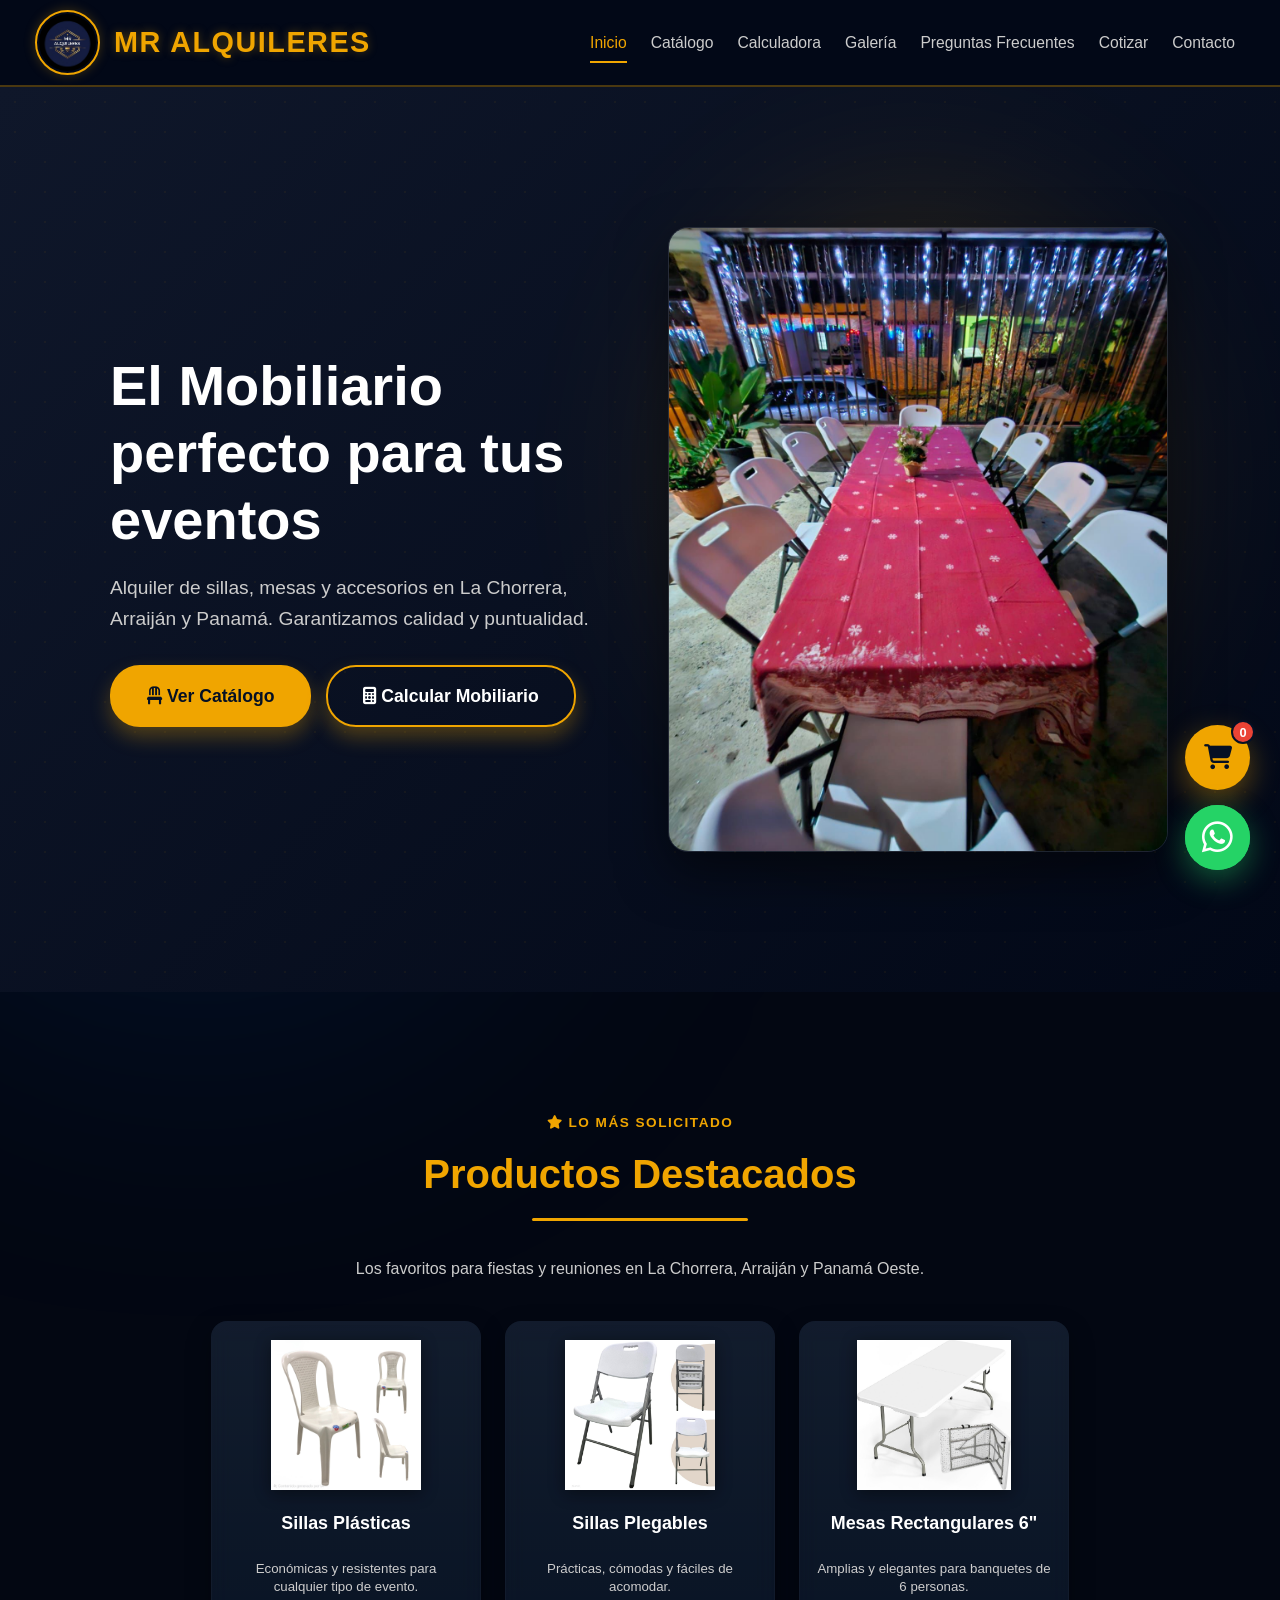
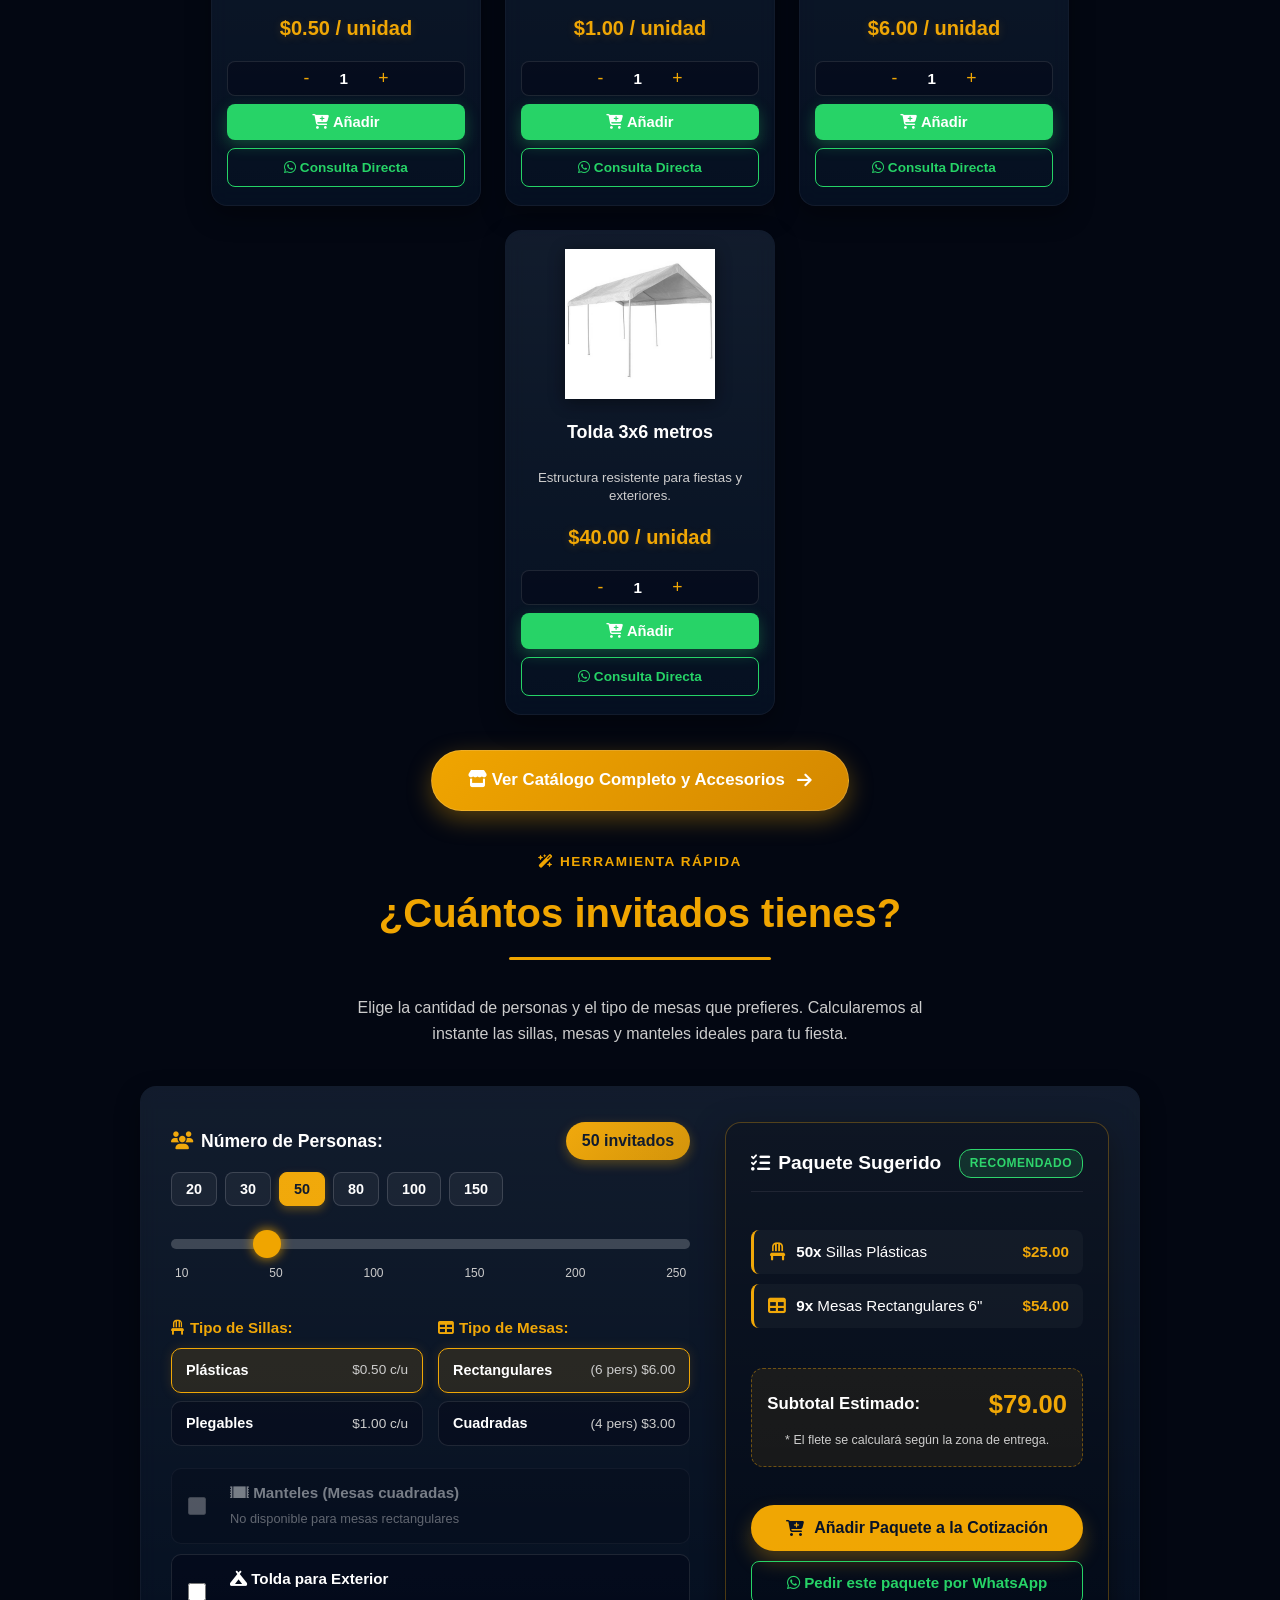
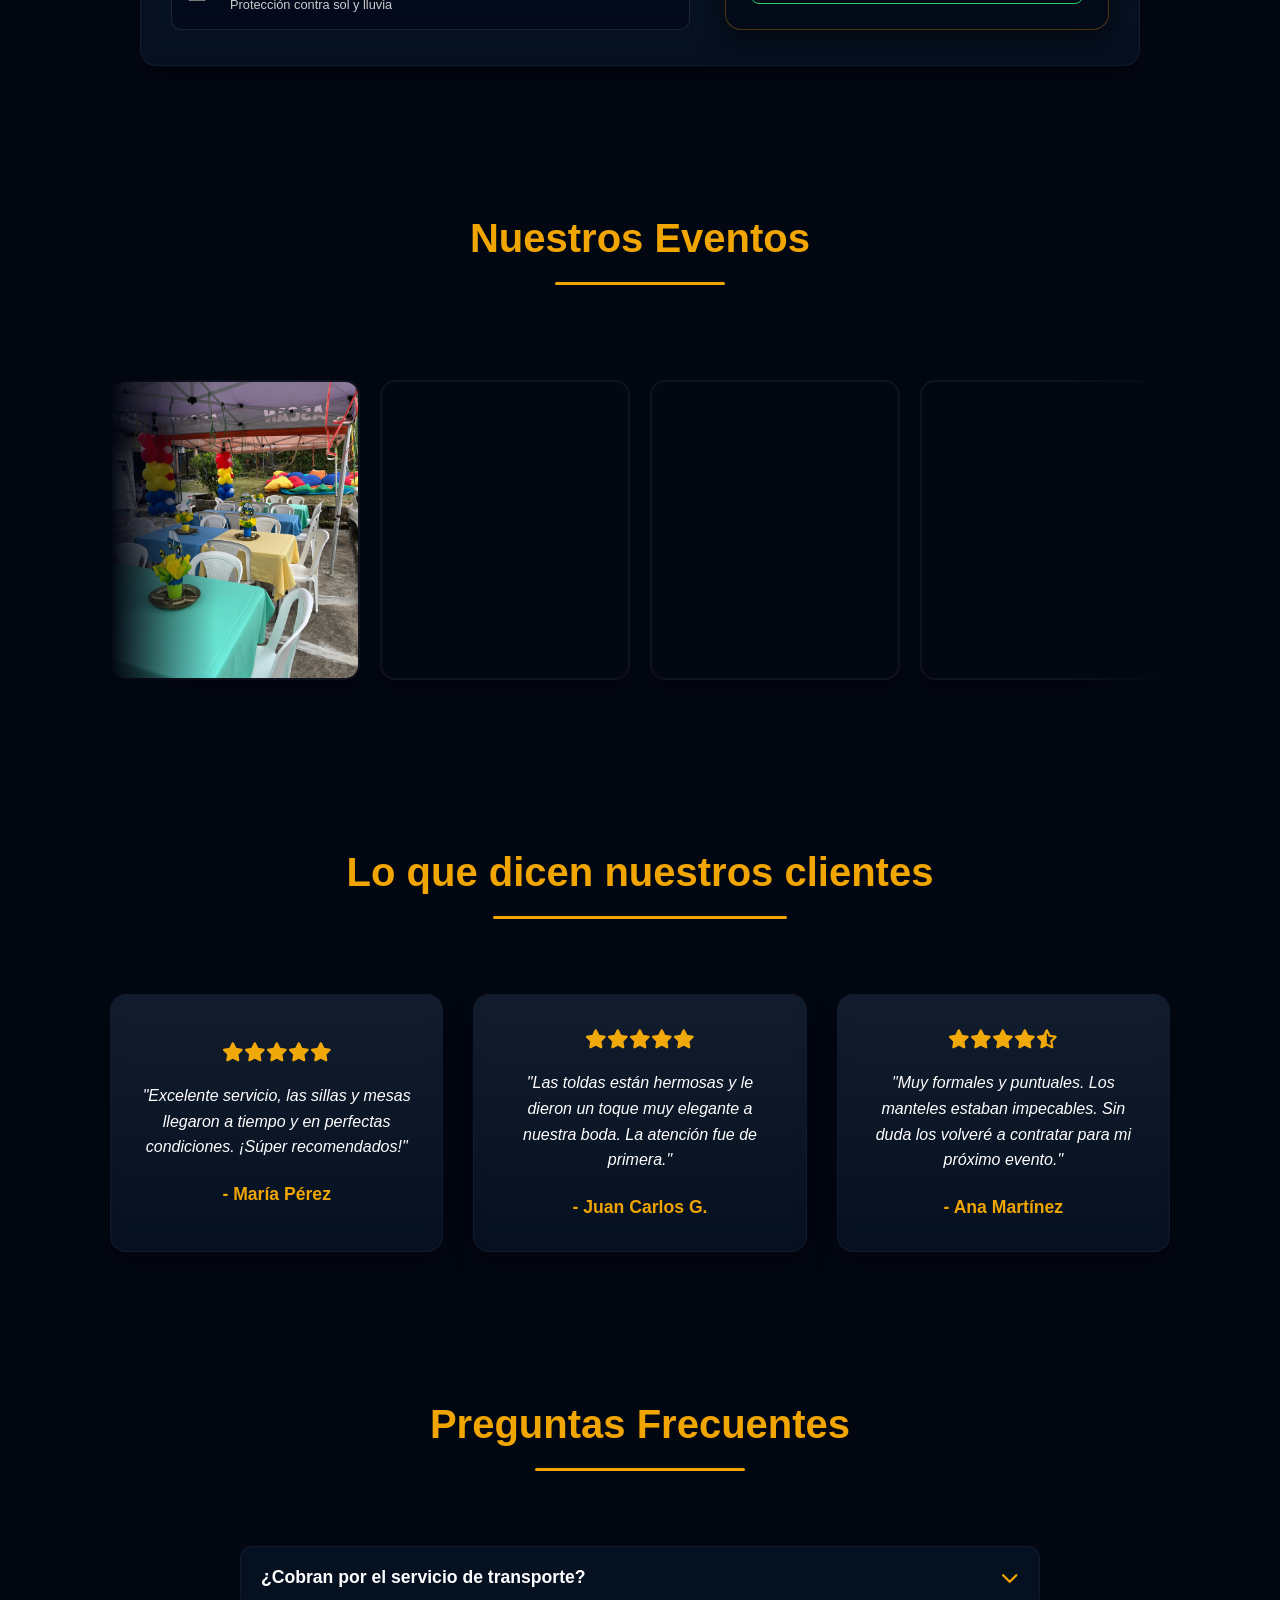
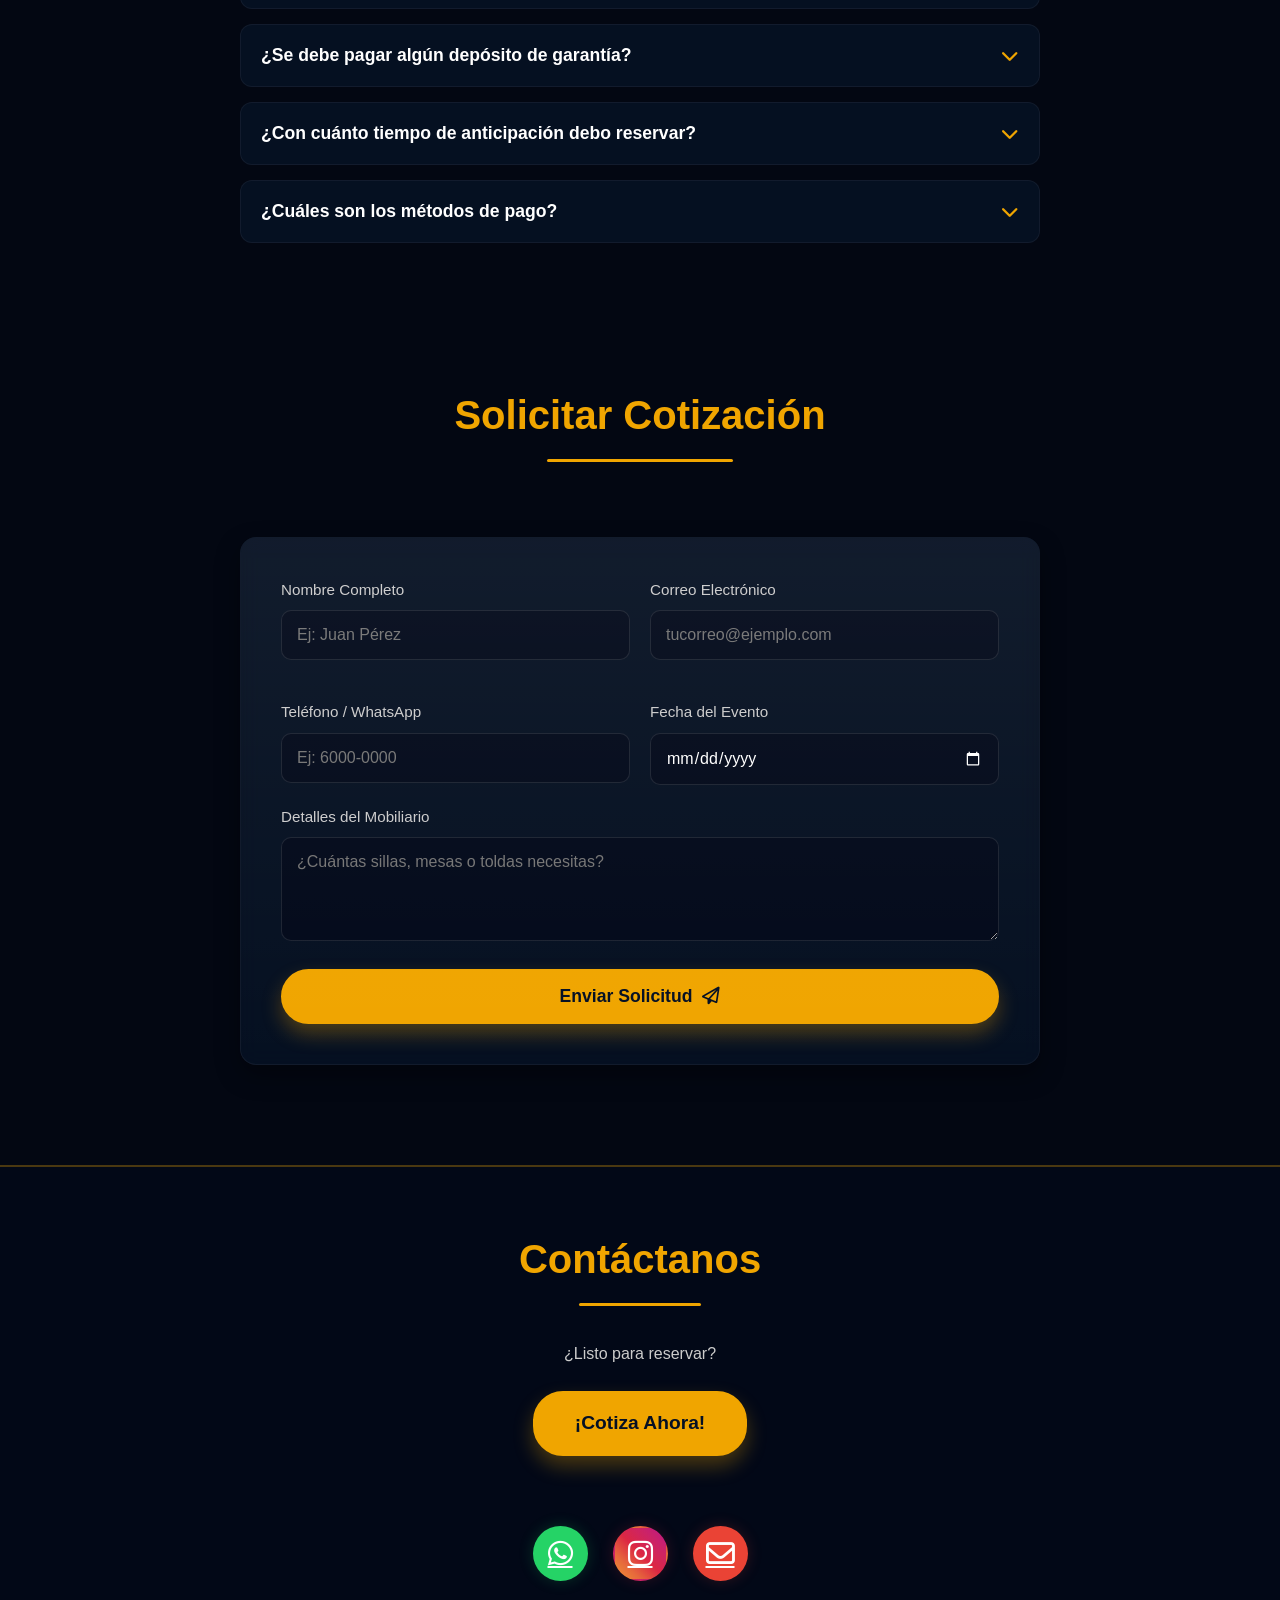
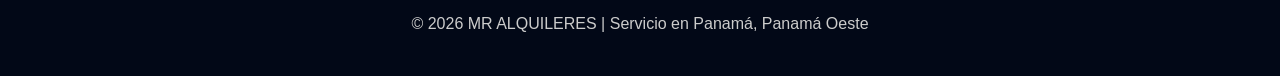
<file: index.html>
<!DOCTYPE html>
<html lang="es">

<head>
    <meta charset="UTF-8">
    <meta name="viewport" content="width=device-width, initial-scale=1.0">

    <title>MR Alquileres | Alquiler de Sillas y Mesas en La Chorrera y Panamá Oeste</title>
    <meta name="description"
        content="Alquiler de sillas, mesas y manteles para fiestas en La Chorrera y Panamá Oeste. Entra a nuestro catálogo, mira los precios y pide por WhatsApp.">

    <!-- Favicon / Ícono de la pestaña -->
    <link rel="icon" type="image/jpeg" href="img/logo.jpg">
    <link rel="shortcut icon" type="image/jpeg" href="img/logo.jpg">
    <link rel="apple-touch-icon" href="img/logo.jpg">

    <!-- Open Graph / Redes Sociales -->
    <meta property="og:type" content="website">
    <meta property="og:title" content="MR Alquileres | Mobiliario Premium para Eventos">
    <meta property="og:description"
        content="Alquiler de sillas, mesas y accesorios en La Chorrera, Arraiján y Panamá. Garantizamos calidad y elegancia.">
    <meta property="og:image" content="https://mralquileres-web.web.app/img/galeria-11.jpg">
    <meta property="og:url" content="https://mralquileres-web.web.app/">
    
    <!-- Datos Estructurados JSON-LD (SEO Local) -->
    <script type="application/ld+json">
    {
      "@context": "https://schema.org",
      "@type": "LocalBusiness",
      "name": "MR Alquileres",
      "image": "https://mralquileres-web.web.app/img/logo.jpg",
      "telephone": "+50761130277",
      "email": "mralquileres29@gmail.com",
      "address": {
        "@type": "PostalAddress",
        "addressLocality": "La Chorrera",
        "addressRegion": "Panamá Oeste",
        "addressCountry": "PA"
      },
      "description": "Alquiler de sillas, mesas, toldas y manteles para eventos y fiestas en La Chorrera y Panamá Oeste.",
      "priceRange": "$$"
    }
    </script>

    <link rel="preconnect" href="https://cdnjs.cloudflare.com" crossorigin>
    <link rel="dns-prefetch" href="https://cdnjs.cloudflare.com">

    <link rel="stylesheet" href="style.css?v=35">

    <link rel="stylesheet" href="https://cdnjs.cloudflare.com/ajax/libs/font-awesome/6.4.0/css/all.min.css">

    <link rel="manifest" href="manifest.json">
    <!-- Script para animaciones y catálogo -->
    <script src="script.js?v=35" defer></script>
</head>

<body>
    <header>
        <div class="header-content">
            <a href="#" class="marca-logo">
                <img src="img/logo.jpg" alt="MR Alquileres" class="logo-img" onerror="this.style.display='none'">
                <span class="nombre-empresa">MR ALQUILERES</span>
            </a>

            <nav>
                <a href="#inicio">Inicio</a>
                <a href="catalogo.html">Catálogo</a>
                <a href="#calculadora">Calculadora</a>
                <a href="#galeria">Galería</a>
                <a href="#faq">Preguntas Frecuentes</a>
                <a href="#cotizar">Cotizar</a>
                <a href="#contacto">Contacto</a>
            </nav>
        </div>
    </header>

    <main>

        <section id="inicio" class="hero reveal">
            <div class="container hero-container">
                <div class="hero-text">
                    <h1>El Mobiliario perfecto para tus eventos</h1>
                    <p>Alquiler de sillas, mesas y accesorios en La Chorrera, Arraiján y Panamá. Garantizamos calidad y
                        puntualidad.</p>
                    <div style="display: flex; gap: 15px; flex-wrap: wrap;">
                        <a href="catalogo.html" class="btn"><i class="fa-solid fa-chair"></i> Ver Catálogo</a>
                        <a href="#calculadora" class="btn" style="background: transparent; border: 2px solid var(--primary); color: #fff;"><i class="fa-solid fa-calculator"></i> Calcular Mobiliario</a>
                    </div>
                </div>
                <div class="hero-image">
                    <img src="img/galeria-11.jpg" alt="Montaje de mesas con manteles para eventos"
                        class="hero-img-main" fetchpriority="high" decoding="async">
                </div>
            </div>
        </section>

        <!-- PRODUCTOS DESTACADOS -->
        <section id="catalogo" class="container">
            <div class="titulo-centro">
                <span style="color: var(--primary); font-weight: 600; text-transform: uppercase; letter-spacing: 1.5px; font-size: 0.85rem; display: block; margin-bottom: 8px;">
                    <i class="fa-solid fa-star"></i> Lo Más Solicitado
                </span>
                <h3>Productos Destacados</h3>
                <p style="color: var(--text-muted); max-width: 600px; margin: 0 auto 10px;">Los favoritos para fiestas y reuniones en La Chorrera, Arraiján y Panamá Oeste.</p>
            </div>

            <div class="grid-productos" id="lista-productos" data-mode="featured">
                <!-- Los productos destacados se cargarán dinámicamente vía Javascript -->
            </div>

            <div class="ver-mas-catalogo-container">
                <a href="catalogo.html" class="btn-ver-todo-catalogo">
                    <span><i class="fa-solid fa-store"></i> Ver Catálogo Completo y Accesorios</span>
                    <i class="fa-solid fa-arrow-right"></i>
                </a>
            </div>
        </section>

        <!-- CALCULADORA DE EVENTOS -->
        <section id="calculadora" class="container reveal">
            <div class="titulo-centro">
                <span style="color: var(--primary); font-weight: 600; text-transform: uppercase; letter-spacing: 1.5px; font-size: 0.85rem; display: block; margin-bottom: 8px;">
                    <i class="fa-solid fa-wand-magic-sparkles"></i> Herramienta Rápida
                </span>
                <h3>¿Cuántos invitados tienes?</h3>
                <p style="color: var(--text-muted); max-width: 620px; margin: 0 auto;">Elige la cantidad de personas y el tipo de mesas que prefieres. Calcularemos al instante las sillas, mesas y manteles ideales para tu fiesta.</p>
            </div>

            <div class="tarjeta calculadora-card">
                <div class="calc-grid">
                    <!-- Configuración y Sliders -->
                    <div class="calc-config">
                        <div class="calc-group">
                            <div class="calc-label-header">
                                <label class="calc-label"><i class="fa-solid fa-users"></i> Número de Personas:</label>
                                <span class="calc-badge-val" id="calc-badge-personas">50 invitados</span>
                            </div>
                            
                            <div class="calc-presets">
                                <button type="button" class="btn-preset" data-val="20" onclick="window.setNumeroInvitados && window.setNumeroInvitados(20)">20</button>
                                <button type="button" class="btn-preset" data-val="30" onclick="window.setNumeroInvitados && window.setNumeroInvitados(30)">30</button>
                                <button type="button" class="btn-preset active" data-val="50" onclick="window.setNumeroInvitados && window.setNumeroInvitados(50)">50</button>
                                <button type="button" class="btn-preset" data-val="80" onclick="window.setNumeroInvitados && window.setNumeroInvitados(80)">80</button>
                                <button type="button" class="btn-preset" data-val="100" onclick="window.setNumeroInvitados && window.setNumeroInvitados(100)">100</button>
                                <button type="button" class="btn-preset" data-val="150" onclick="window.setNumeroInvitados && window.setNumeroInvitados(150)">150</button>
                            </div>

                            <div class="calc-slider-box">
                                <input type="range" id="calc-range-invitados" min="10" max="250" step="5" value="50" class="calc-slider" oninput="window.setNumeroInvitados && window.setNumeroInvitados(this.value)" onchange="window.setNumeroInvitados && window.setNumeroInvitados(this.value)">
                                <div class="calc-slider-ticks">
                                    <span>10</span>
                                    <span>50</span>
                                    <span>100</span>
                                    <span>150</span>
                                    <span>200</span>
                                    <span>250</span>
                                </div>
                            </div>
                        </div>

                        <div class="calc-options-grid">
                            <!-- Tipo de Silla -->
                            <div class="calc-option-block">
                                <span class="calc-subheading"><i class="fa-solid fa-chair"></i> Tipo de Sillas:</span>
                                <div class="calc-custom-radios">
                                    <label class="calc-radio-card active" onclick="window.selectSilla && window.selectSilla('p1')">
                                        <input type="radio" name="calc-silla" value="p1" checked onchange="window.selectSilla && window.selectSilla('p1')">
                                        <div class="calc-radio-text">
                                            <strong>Plásticas</strong>
                                            <span>$0.50 c/u</span>
                                        </div>
                                    </label>
                                    <label class="calc-radio-card" onclick="window.selectSilla && window.selectSilla('p2')">
                                        <input type="radio" name="calc-silla" value="p2" onchange="window.selectSilla && window.selectSilla('p2')">
                                        <div class="calc-radio-text">
                                            <strong>Plegables</strong>
                                            <span>$1.00 c/u</span>
                                        </div>
                                    </label>
                                </div>
                            </div>

                            <!-- Tipo de Mesa -->
                            <div class="calc-option-block">
                                <span class="calc-subheading"><i class="fa-solid fa-table"></i> Tipo de Mesas:</span>
                                <div class="calc-custom-radios">
                                    <label class="calc-radio-card active" onclick="window.selectMesa && window.selectMesa('p4')">
                                        <input type="radio" name="calc-mesa" value="p4" checked onchange="window.selectMesa && window.selectMesa('p4')">
                                        <div class="calc-radio-text">
                                            <strong>Rectangulares</strong>
                                            <span>(6 pers) $6.00</span>
                                        </div>
                                    </label>
                                    <label class="calc-radio-card" onclick="window.selectMesa && window.selectMesa('p3')">
                                        <input type="radio" name="calc-mesa" value="p3" onchange="window.selectMesa && window.selectMesa('p3')">
                                        <div class="calc-radio-text">
                                            <strong>Cuadradas</strong>
                                            <span>(4 pers) $3.00</span>
                                        </div>
                                    </label>
                                </div>
                            </div>
                        </div>

                        <!-- Adicionales (Manteles / Toldas) -->
                        <div class="calc-extras-grid">
                            <label class="calc-checkbox-card" id="calc-card-manteles">
                                <input type="checkbox" id="calc-check-manteles" onchange="window.recalcularEvento && window.recalcularEvento()">
                                <span class="calc-checkmark"></span>
                                <div class="calc-extra-info">
                                    <strong><i class="fa-solid fa-rug"></i> Manteles (Mesas cuadradas)</strong>
                                    <span id="calc-manteles-subtext">No disponible para mesas rectangulares</span>
                                </div>
                            </label>
                            <label class="calc-checkbox-card">
                                <input type="checkbox" id="calc-check-toldas" onchange="window.recalcularEvento && window.recalcularEvento()">
                                <span class="calc-checkmark"></span>
                                <div class="calc-extra-info">
                                    <strong><i class="fa-solid fa-campground"></i> Tolda para Exterior</strong>
                                    <span>Protección contra sol y lluvia</span>
                                </div>
                            </label>
                        </div>
                    </div>

                    <!-- Resumen del Paquete Calculado -->
                    <div class="calc-resumen">
                        <div class="calc-resumen-header">
                            <h4><i class="fa-solid fa-list-check"></i> Paquete Sugerido</h4>
                            <span class="badge-recomendado">Recomendado</span>
                        </div>
                        
                        <div class="calc-items-list" id="calc-items-list">
                            <div class="calc-item-row">
                                <div class="calc-item-left">
                                    <i class="fa-solid fa-chair"></i>
                                    <span><strong>50x</strong> Sillas Plásticas</span>
                                </div>
                                <span class="calc-item-price">$25.00</span>
                            </div>
                            <div class="calc-item-row">
                                <div class="calc-item-left">
                                    <i class="fa-solid fa-table"></i>
                                    <span><strong>9x</strong> Mesas Rectangulares 6"</span>
                                </div>
                                <span class="calc-item-price">$54.00</span>
                            </div>
                        </div>

                        <div class="calc-total-card">
                            <div class="calc-total-row">
                                <span>Subtotal Estimado:</span>
                                <strong id="calc-total-precio">$79.00</strong>
                            </div>
                            <p class="calc-nota-flete">* El flete se calculará según la zona de entrega.</p>
                        </div>

                        <div class="calc-actions-box">
                            <button type="button" id="btn-calc-add-cart" class="btn btn-submit btn-calc-cart">
                                <i class="fa-solid fa-cart-plus"></i> Añadir Paquete a la Cotización
                            </button>
                            <button type="button" id="btn-calc-wsp" class="btn-wsp-directo btn-calc-wsp-direct">
                                <i class="fa-brands fa-whatsapp"></i> Pedir este paquete por WhatsApp
                            </button>
                        </div>
                    </div>
                </div>
            </div>
        </section>

        <section id="galeria" class="container reveal">
            <div class="titulo-centro">
                <h3>Nuestros Eventos</h3>
            </div>

            <div class="scroller" data-direction="left" data-speed="slow">
                <div class="scroller-inner">
                    <div class="galeria-item">
                        <img src="img/galeria-1.jpg"
                            alt="Montaje de sillas y mesas para evento al aire libre en La Chorrera"
                            class="galeria-img" loading="lazy" decoding="async" width="250" height="300">
                    </div>
                    <div class="galeria-item">
                        <img src="img/galeria-2.jpg"
                            alt="Decoración de mesas con manteles dorados para fiesta en Panamá Oeste"
                            class="galeria-img" loading="lazy" decoding="async" width="250" height="300">
                    </div>
                    <div class="galeria-item">
                        <img src="img/galeria-3.jpg" alt="Alquiler de mobiliario para celebración familiar en Arraiján"
                            class="galeria-img" loading="lazy" decoding="async" width="250" height="300">
                    </div>
                    <div class="galeria-item">
                        <img src="img/galeria-4.jpg" alt="Disposición de sillas plegables en salón de eventos"
                            class="galeria-img" loading="lazy" decoding="async" width="250" height="300">
                    </div>
                    <div class="galeria-item">
                        <img src="img/galeria-5.jpg" alt="Patio interior con sillas y mesas apiladas, listo para evento"
                            class="galeria-img" loading="lazy" decoding="async" width="250" height="300">
                    </div>
                    <div class="galeria-item">
                        <img src="img/galeria-6.jpg" alt="Preparación de mesas rectangulares para banquete"
                            class="galeria-img" loading="lazy" decoding="async" width="250" height="300">
                    </div>
                    <div class="galeria-item">
                        <img src="img/galeria-7.jpg" alt="Sillas plegables apiladas en almacén, listas para alquiler"
                            class="galeria-img" loading="lazy" decoding="async" width="250" height="300">
                    </div>
                    <div class="galeria-item">
                        <img src="img/galeria-8.jpg" alt="Evento corporativo con mobiliario de alquiler"
                            class="galeria-img" loading="lazy" decoding="async" width="250" height="300">
                    </div>
                    <div class="galeria-item">
                        <img src="img/galeria-9.jpg" alt="Celebración de cumpleaños con mesas y sillas de MR Alquileres"
                            class="galeria-img" loading="lazy" decoding="async" width="250" height="300">
                    </div>
                    <div class="galeria-item">
                        <img src="img/galeria-10.jpg" alt="Mobiliario para boda en jardín, sillas y mesas elegantes"
                            class="galeria-img" loading="lazy" decoding="async" width="250" height="300">
                    </div>
                    <div class="galeria-item">
                        <img src="img/galeria-11.jpg" alt="Mobiliario para boda en jardín, sillas y mesas elegantes"
                            class="galeria-img" loading="lazy" decoding="async" width="250" height="300">
                    </div>
                    <div class="galeria-item">
                        <img src="img/galeria-12.jpg" alt="Mobiliario para boda en jardín, sillas y mesas elegantes"
                            class="galeria-img" loading="lazy" decoding="async" width="250" height="300">
                    </div>
                    <div class="galeria-item">
                        <img src="img/galeria-13.jpg" alt="Mobiliario para boda en jardín, sillas y mesas elegantes"
                            class="galeria-img" loading="lazy" decoding="async" width="250" height="300">
                    </div>
                </div>
            </div>
        </section>

        <!-- TESTIMONIOS -->
        <section id="testimonios" class="container reveal">
            <div class="titulo-centro">
                <h3>Lo que dicen nuestros clientes</h3>
            </div>
            <div class="grid-testimonios">
                <div class="tarjeta tarjeta-testimonio">
                    <div class="estrellas">
                        <i class="fa-solid fa-star"></i><i class="fa-solid fa-star"></i><i
                            class="fa-solid fa-star"></i><i class="fa-solid fa-star"></i><i
                            class="fa-solid fa-star"></i>
                    </div>
                    <p>"Excelente servicio, las sillas y mesas llegaron a tiempo y en perfectas condiciones. ¡Súper
                        recomendados!"</p>
                    <h5>- María Pérez</h5>
                </div>
                <div class="tarjeta tarjeta-testimonio">
                    <div class="estrellas">
                        <i class="fa-solid fa-star"></i><i class="fa-solid fa-star"></i><i
                            class="fa-solid fa-star"></i><i class="fa-solid fa-star"></i><i
                            class="fa-solid fa-star"></i>
                    </div>
                    <p>"Las toldas están hermosas y le dieron un toque muy elegante a nuestra boda. La atención fue de
                        primera."</p>
                    <h5>- Juan Carlos G.</h5>
                </div>
                <div class="tarjeta tarjeta-testimonio">
                    <div class="estrellas">
                        <i class="fa-solid fa-star"></i><i class="fa-solid fa-star"></i><i
                            class="fa-solid fa-star"></i><i class="fa-solid fa-star"></i><i
                            class="fa-solid fa-star-half-stroke"></i>
                    </div>
                    <p>"Muy formales y puntuales. Los manteles estaban impecables. Sin duda los volveré a contratar para
                        mi próximo evento."</p>
                    <h5>- Ana Martínez</h5>
                </div>
            </div>
        </section>

        <!-- PREGUNTAS FRECUENTES (FAQ) -->
        <section id="faq" class="container reveal">
            <div class="titulo-centro">
                <h3>Preguntas Frecuentes</h3>
            </div>
            <div class="faq-container">
                <div class="faq-item">
                    <button class="faq-question">
                        ¿Cobran por el servicio de transporte? <i class="fa-solid fa-chevron-down transition-icon"></i>
                    </button>
                    <div class="faq-answer">
                        <p>El costo del transporte varía dependiendo de la ubicación del evento (La Chorrera, Arraiján,
                            etc.). Al momento de cotizar por WhatsApp y brindarnos tu dirección exacta, te indicaremos
                            el costo del acarreo.</p>
                    </div>
                </div>
                <div class="faq-item">
                    <button class="faq-question">
                        ¿Se debe pagar algún depósito de garantía? <i
                            class="fa-solid fa-chevron-down transition-icon"></i>
                    </button>
                    <div class="faq-answer">
                        <p>No exigimos un depósito de garantía por adelantado. Sin embargo, el cliente asume la
                            responsabilidad total del cuidado del mobiliario durante el evento. En caso de daños,
                            averías o pérdida, el cliente deberá cubrir el costo de reparación o reposición
                            correspondiente.</p>
                    </div>
                </div>
                <div class="faq-item">
                    <button class="faq-question">
                        ¿Con cuánto tiempo de anticipación debo reservar? <i
                            class="fa-solid fa-chevron-down transition-icon"></i>
                    </button>
                    <div class="faq-answer">
                        <p>Recomendamos realizar tu reserva con al menos 1 o 2 semanas de anticipación, especialmente
                            para fines de semana, quincenas o temporadas festivas, para asegurar la disponibilidad de
                            todo el mobiliario que necesitas.</p>
                    </div>
                </div>
                <div class="faq-item">
                    <button class="faq-question">
                        ¿Cuáles son los métodos de pago? <i class="fa-solid fa-chevron-down transition-icon"></i>
                    </button>
                    <div class="faq-answer">
                        <p>Aceptamos pagos a través de Yappy, transferencias bancarias (ACH) y efectivo al momento de la
                            entrega.</p>
                    </div>
                </div>
            </div>
        </section>

        <!-- FORMULARIO DE CONTACTO -->
        <section id="cotizar" class="container reveal">
            <div class="titulo-centro">
                <h3>Solicitar Cotización</h3>
            </div>
            <div class="form-container tarjeta">
                <form id="contact-form" action="https://formsubmit.co/mralquileres29@gmail.com" method="POST">
                    <!-- Configuraciones de FormSubmit -->
                    <input type="hidden" name="_captcha" value="false">
                    <input type="hidden" name="_subject" value="Nuevo pedido de cotización desde la Web">
                    <input type="hidden" name="_template" value="table">
                    <input type="hidden" name="_next" value="https://mralquileres-web.web.app/#cotizar">

                    <div class="form-grid">
                        <div class="input-group">
                            <label for="nombre">Nombre Completo</label>
                            <input type="text" id="nombre" name="nombre" placeholder="Ej: Juan Pérez" required>
                        </div>
                        <div class="input-group">
                            <label for="email">Correo Electrónico</label>
                            <input type="email" id="email" name="email" placeholder="tucorreo@ejemplo.com" required>
                        </div>
                        <div class="input-group">
                            <label for="telefono">Teléfono / WhatsApp</label>
                            <input type="tel" id="telefono" name="telefono" placeholder="Ej: 6000-0000" required>
                        </div>
                        <div class="input-group">
                            <label for="fecha">Fecha del Evento</label>
                            <input type="date" id="fecha" name="fecha" required>
                        </div>
                    </div>

                    <div class="input-group">
                        <label for="mensaje">Detalles del Mobiliario</label>
                        <textarea id="mensaje" name="mensaje" rows="4"
                            placeholder="¿Cuántas sillas, mesas o toldas necesitas?" required></textarea>
                    </div>

                    <button type="submit" class="btn btn-submit">Enviar Solicitud <i
                            class="fa-regular fa-paper-plane"></i></button>
                    <p id="form-status" class="form-status"></p>
                </form>
            </div>
        </section>

    </main>

    <footer id="contacto">
        <h3>Contáctanos</h3>
        <p>¿Listo para reservar?</p>
        <a href="https://wa.me/50761130277?text=Hola%20MR%20Alquileres,%20me%20gustar%C3%ADa%20solicitar%20una%20cotizaci%C3%B3n."
            target="_blank" class="btn btn-footer-cta">¡Cotiza Ahora!</a>

        <div class="redes-sociales">
            <a href="https://wa.me/50761130277?text=Hola%20MR%20Alquileres,%20me%20gustar%C3%ADa%20recibir%20m%C3%A1s%20informaci%C3%B3n%20sobre%20sus%20servicios."
                target="_blank" class="icono-social wsp">
                <i class="fa-brands fa-whatsapp"></i>
            </a>

            <a href="https://www.instagram.com/mralquileres?igsh=MXBzdjJobTY1YjB2" target="_blank"
                class="icono-social insta">
                <i class="fa-brands fa-instagram"></i>
            </a>

            <a href="mailto:mralquileres29@gmail.com" class="icono-social mail">
                <i class="fa-regular fa-envelope"></i>
            </a>
        </div>

        <p class="copyright">&copy; 2026 MR ALQUILERES | Servicio en Panamá, Panamá Oeste</p>
    </footer>
    <a href="https://wa.me/50761130277?text=Hola%20MR%20Alquileres,%20deseo%20consultar%20disponibilidad%20para%20un%20evento."
        class="wsp-flotante" target="_blank">
        <i class="fa-brands fa-whatsapp"></i>
    </a>

    <!-- TEXTURA DE RUIDO Y LUCES -->
    <div class="noise-overlay"></div>

    <!-- CONTENEDOR DE NOTIFICACIONES TOAST -->
    <div id="toast-container" class="toast-container"></div>

    <!-- MODAL LIGHTBOX PARA LA GALERÍA -->
    <div id="lightbox" class="lightbox">
        <span class="lightbox-close">&times;</span>
        <span class="lightbox-prev" id="lightbox-prev"><i class="fa-solid fa-chevron-left"></i></span>
        <img class="lightbox-content" id="lightbox-img">
        <span class="lightbox-next" id="lightbox-next"><i class="fa-solid fa-chevron-right"></i></span>
    </div>

    <!-- CARRITO FLOTANTE Y MODAL -->
    <button id="btn-carrito-flotante" class="carrito-flotante">
        <i class="fa-solid fa-shopping-cart"></i>
        <span class="carrito-badge" id="carrito-count">0</span>
    </button>

    <div id="modal-carrito" class="modal">
        <div class="modal-content tarjeta">
            <span class="close-modal" id="close-modal">&times;</span>
            <h3>Tu Cotización</h3>
            <div id="carrito-items" class="carrito-items-container">
                <!-- Los items se inyectarán aquí por JS -->
                <div class="carrito-vacio">
                    <p style="margin-bottom: 15px;">No has añadido productos aún.</p>
                    <a href="#catalogo" class="btn" style="padding: 10px 20px; font-size: 0.9rem;" onclick="document.getElementById('modal-carrito').classList.remove('show');">Ir al catálogo</a>
                </div>
            </div>
            <div class="carrito-footer">
                <div class="carrito-total">
                    <span>Subtotal (Solo mobiliario):</span>
                    <strong id="carrito-total-precio">$0.00</strong>
                </div>
                <p class="nota-transporte">* El costo de transporte se calculará al contactarnos.</p>
                <button id="btn-enviar-wsp" class="btn btn-submit btn-enviar-cotizacion" disabled>
                    Enviar a WhatsApp <i class="fa-brands fa-whatsapp"></i>
                </button>
            </div>
        </div>
    </div>

</body>

</html>
</file>
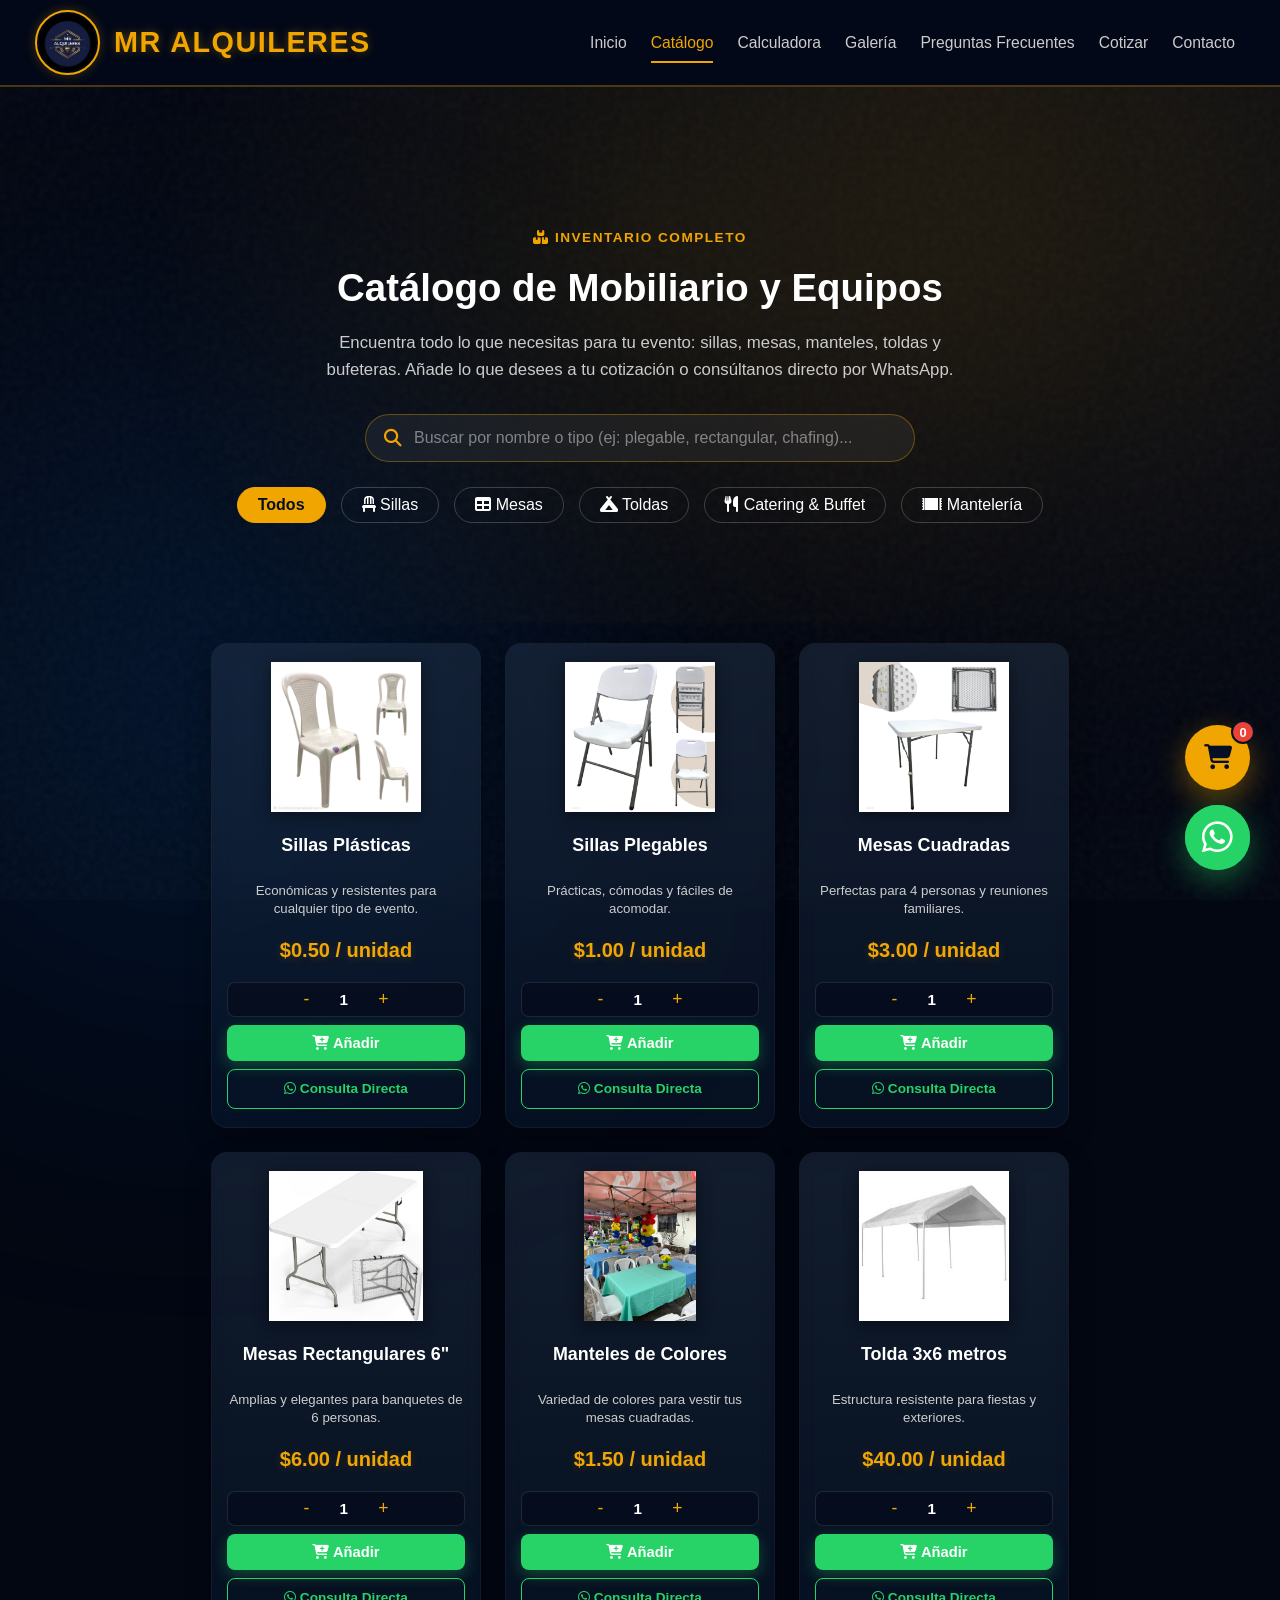
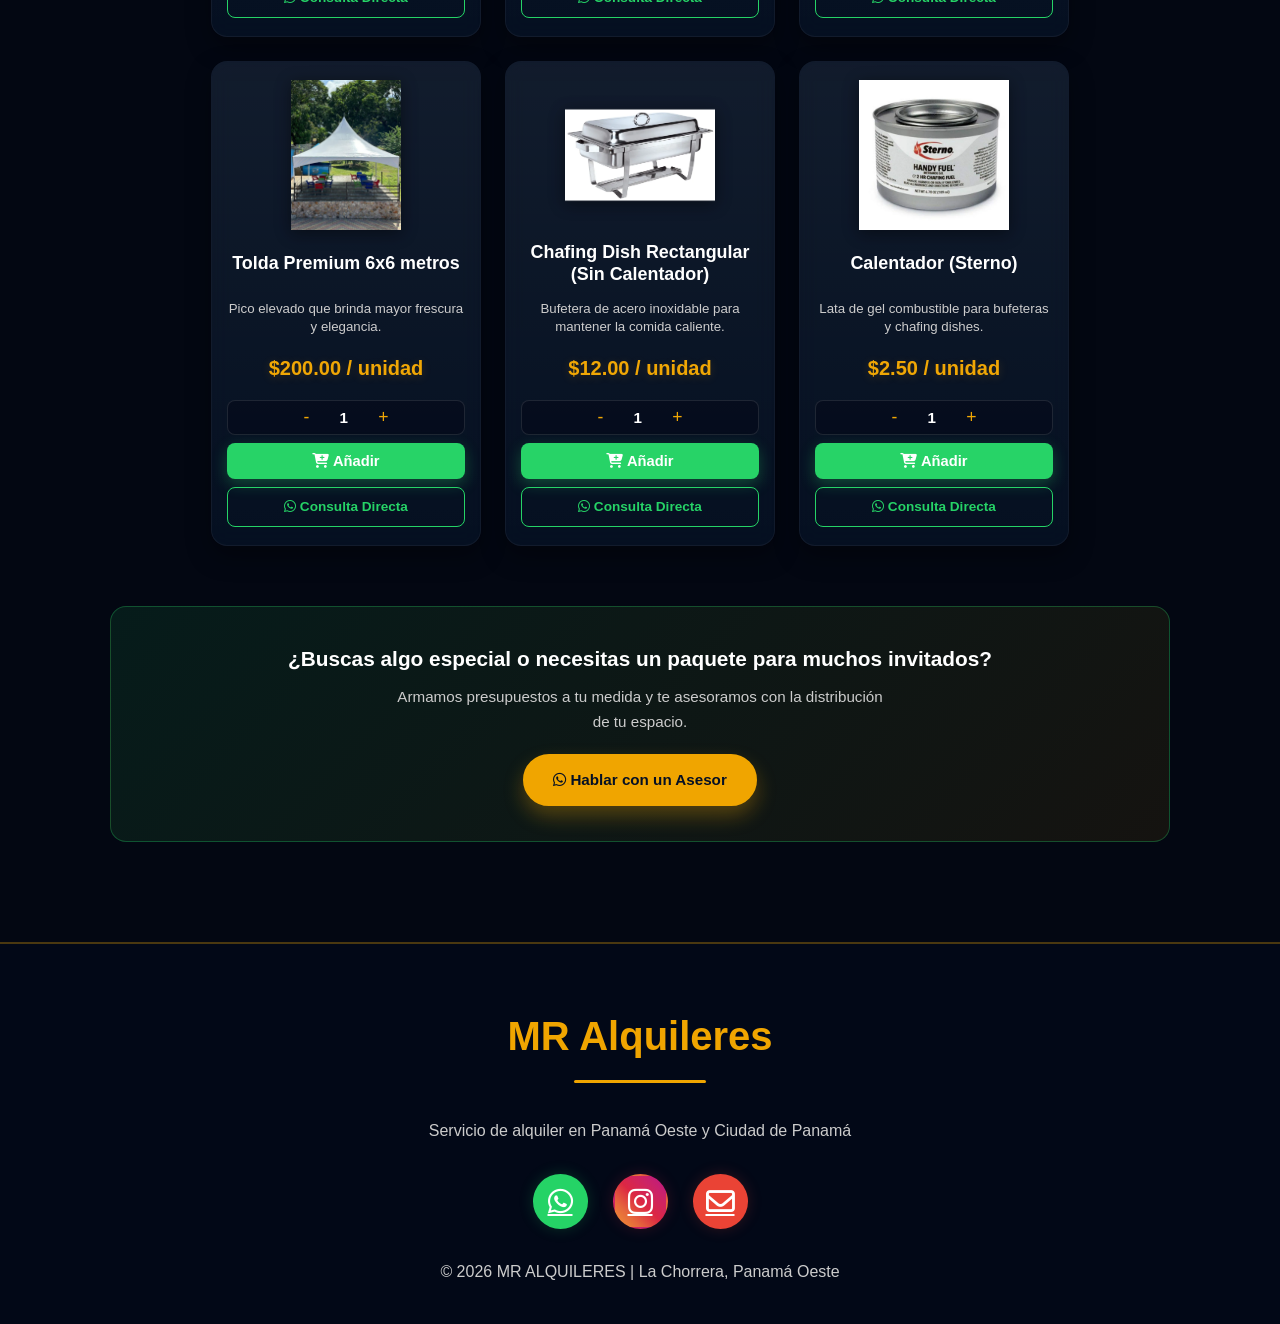
<file: catalogo.html>
<!DOCTYPE html>
<html lang="es">

<head>
    <meta charset="UTF-8">
    <meta name="viewport" content="width=device-width, initial-scale=1.0">

    <title>Catálogo Completo | MR Alquileres Panamá</title>
    <meta name="description"
        content="Explora todo nuestro inventario de alquiler: sillas plásticas y plegables, mesas, toldas, manteles, chafing dishes y calentadores en Panamá Oeste.">

    <!-- Favicon / Ícono de la pestaña -->
    <link rel="icon" type="image/jpeg" href="img/logo.jpg">
    <link rel="shortcut icon" type="image/jpeg" href="img/logo.jpg">
    <link rel="apple-touch-icon" href="img/logo.jpg">

    <!-- Open Graph / Redes Sociales -->
    <meta property="og:type" content="website">
    <meta property="og:title" content="Catálogo Completo | MR Alquileres">
    <meta property="og:description"
        content="Alquiler de sillas, mesas, toldas, mantelería y menaje en La Chorrera, Arraiján y Panamá Oeste.">
    <meta property="og:image" content="https://mralquileres-web.web.app/img/galeria-11.jpg">
    <meta property="og:url" content="https://mralquileres-web.web.app/catalogo.html">

    <link rel="preconnect" href="https://cdnjs.cloudflare.com" crossorigin>
    <link rel="dns-prefetch" href="https://cdnjs.cloudflare.com">

    <link rel="stylesheet" href="style.css?v=35">
    <link rel="stylesheet" href="https://cdnjs.cloudflare.com/ajax/libs/font-awesome/6.4.0/css/all.min.css">
    <link rel="manifest" href="manifest.json">

    <!-- Script para catálogo y carrito -->
    <script src="script.js?v=35" defer></script>
</head>

<body>
    <header>
        <div class="header-content">
            <a href="index.html" class="marca-logo">
                <img src="img/logo.jpg" alt="MR Alquileres" class="logo-img" onerror="this.style.display='none'">
                <span class="nombre-empresa">MR ALQUILERES</span>
            </a>

            <nav>
                <a href="index.html#inicio">Inicio</a>
                <a href="catalogo.html" class="active">Catálogo</a>
                <a href="index.html#calculadora">Calculadora</a>
                <a href="index.html#galeria">Galería</a>
                <a href="index.html#faq">Preguntas Frecuentes</a>
                <a href="index.html#cotizar">Cotizar</a>
                <a href="index.html#contacto">Contacto</a>
            </nav>
        </div>
    </header>

    <main>
        <!-- ENCABEZADO DEL CATÁLOGO -->
        <section class="catalogo-hero">
            <div class="container">
                <span style="color: var(--primary); font-weight: 600; text-transform: uppercase; letter-spacing: 1.5px; font-size: 0.85rem; display: block; margin-bottom: 8px;">
                    <i class="fa-solid fa-boxes-stacked"></i> Inventario Completo
                </span>
                <h1>Catálogo de Mobiliario y Equipos</h1>
                <p>Encuentra todo lo que necesitas para tu evento: sillas, mesas, manteles, toldas y bufeteras. Añade lo que desees a tu cotización o consúltanos directo por WhatsApp.</p>

                <!-- BARRA DE BÚSQUEDA -->
                <div class="buscador-container">
                    <div class="buscador-box">
                        <i class="fa-solid fa-magnifying-glass"></i>
                        <input type="text" id="input-buscar-catalogo" class="buscador-input" placeholder="Buscar por nombre o tipo (ej: plegable, rectangular, chafing)..." aria-label="Buscar productos">
                        <button type="button" id="btn-clear-search" class="buscador-clear" aria-label="Limpiar búsqueda">
                            <i class="fa-solid fa-xmark"></i>
                        </button>
                    </div>
                </div>

                <!-- FILTROS POR CATEGORÍA -->
                <div class="filtros-catalogo">
                    <button class="btn-filtro active" data-filter="todos">Todos</button>
                    <button class="btn-filtro" data-filter="sillas"><i class="fa-solid fa-chair"></i> Sillas</button>
                    <button class="btn-filtro" data-filter="mesas"><i class="fa-solid fa-table"></i> Mesas</button>
                    <button class="btn-filtro" data-filter="toldas"><i class="fa-solid fa-campground"></i> Toldas</button>
                    <button class="btn-filtro" data-filter="catering"><i class="fa-solid fa-utensils"></i> Catering & Buffet</button>
                    <button class="btn-filtro" data-filter="manteles"><i class="fa-solid fa-rug"></i> Mantelería</button>
                </div>

                <p id="contador-productos" class="catalogo-contador-info"></p>
            </div>
        </section>

        <!-- GRID DE PRODUCTOS -->
        <section class="container" style="margin-bottom: 60px;">
            <div class="grid-productos" id="lista-productos" data-mode="all">
                <!-- Los productos se cargarán dinámicamente vía Javascript -->
            </div>

            <!-- BANNER DE ASESORÍA PERSONALIZADA -->
            <div class="catalogo-wsp-banner reveal">
                <h4>¿Buscas algo especial o necesitas un paquete para muchos invitados?</h4>
                <p>Armamos presupuestos a tu medida y te asesoramos con la distribución de tu espacio.</p>
                <a href="https://wa.me/50761130277?text=Hola%20MR%20Alquileres,%20estoy%20viendo%20el%20cat%C3%A1logo%20y%20deseo%20asesor%C3%ADa%20personalizada%20para%20mi%20evento." 
                   target="_blank" class="btn" style="padding: 12px 28px; font-size: 0.95rem;">
                    <i class="fa-brands fa-whatsapp"></i> Hablar con un Asesor
                </a>
            </div>
        </section>
    </main>

    <footer id="contacto">
        <h3>MR Alquileres</h3>
        <p>Servicio de alquiler en Panamá Oeste y Ciudad de Panamá</p>
        <div class="redes-sociales">
            <a href="https://wa.me/50761130277?text=Hola%20MR%20Alquileres,%20deseo%20solicitar%20informaci%C3%B3n." target="_blank" class="icono-social wsp" aria-label="WhatsApp">
                <i class="fa-brands fa-whatsapp"></i>
            </a>
            <a href="https://www.instagram.com/mralquileres?igsh=MXBzdjJobTY1YjB2" target="_blank" class="icono-social insta" aria-label="Instagram">
                <i class="fa-brands fa-instagram"></i>
            </a>
            <a href="mailto:mralquileres29@gmail.com" class="icono-social mail" aria-label="Correo">
                <i class="fa-regular fa-envelope"></i>
            </a>
        </div>
        <p class="copyright">&copy; 2026 MR ALQUILERES | La Chorrera, Panamá Oeste</p>
    </footer>

    <!-- BOTÓN FLOTANTE DE WHATSAPP -->
    <a href="https://wa.me/50761130277?text=Hola%20MR%20Alquileres,%20estoy%20viendo%20el%20cat%C3%A1logo%20y%20deseo%20consultar%20disponibilidad."
        class="wsp-flotante" target="_blank" aria-label="Contactar por WhatsApp">
        <i class="fa-brands fa-whatsapp"></i>
    </a>

    <!-- TEXTURA DE RUIDO Y LUCES -->
    <div class="noise-overlay"></div>

    <!-- CONTENEDOR DE NOTIFICACIONES TOAST -->
    <div id="toast-container" class="toast-container"></div>

    <!-- CARRITO FLOTANTE Y MODAL -->
    <button id="btn-carrito-flotante" class="carrito-flotante" aria-label="Ver carrito">
        <i class="fa-solid fa-shopping-cart"></i>
        <span class="carrito-badge" id="carrito-count">0</span>
    </button>

    <div id="modal-carrito" class="modal">
        <div class="modal-content tarjeta">
            <span class="close-modal" id="close-modal">&times;</span>
            <h3>Tu Cotización</h3>
            <div id="carrito-items" class="carrito-items-container">
                <!-- Los items se inyectarán aquí por JS -->
                <div class="carrito-vacio">
                    <p style="margin-bottom: 15px;">No has añadido productos aún.</p>
                </div>
            </div>
            <div class="carrito-footer">
                <div class="carrito-total">
                    <span>Subtotal (Solo mobiliario):</span>
                    <strong id="carrito-total-precio">$0.00</strong>
                </div>
                <p class="nota-transporte">* El costo de transporte se calculará al contactarnos.</p>
                <button id="btn-enviar-wsp" class="btn btn-submit btn-enviar-cotizacion" disabled>
                    Enviar a WhatsApp <i class="fa-brands fa-whatsapp"></i>
                </button>
            </div>
        </div>
    </div>

</body>

</html>
</file>
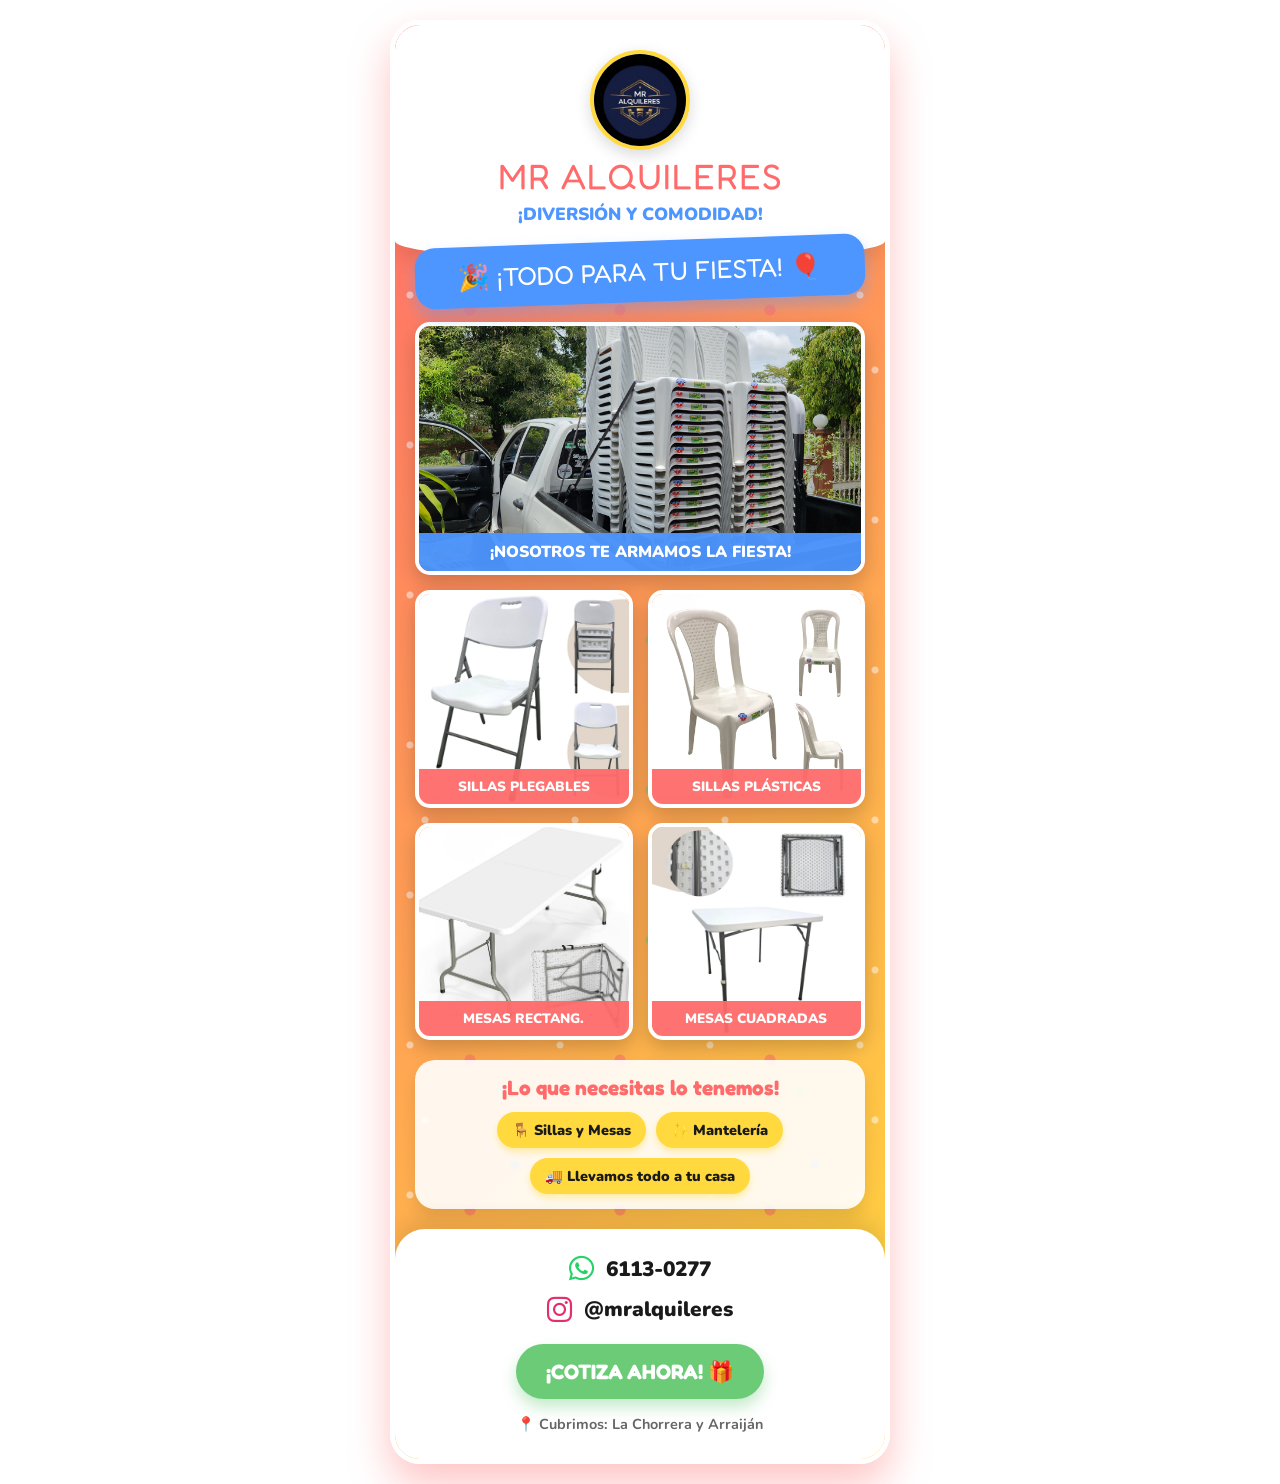
<file: flyer-cumpleanos.html>
<!DOCTYPE html>
<html lang="es">
<head>
    <meta charset="UTF-8">
    <meta name="viewport" content="width=device-width, initial-scale=1.0">
    <title>Flyer Cumpleaños - MR Alquileres</title>
    <link rel="stylesheet" href="https://cdnjs.cloudflare.com/ajax/libs/font-awesome/6.4.0/css/all.min.css">
    <link href="https://fonts.googleapis.com/css2?family=Fredoka+One&family=Nunito:wght@700;900&display=swap" rel="stylesheet">
    <style>
        * {
            margin: 0;
            padding: 0;
            box-sizing: border-box;
        }

        body {
            font-family: 'Nunito', sans-serif;
            background-color: #ffffff;
            display: flex;
            justify-content: center;
            align-items: center;
            min-height: 100vh;
            padding: 20px;
        }

        /* Contenedor del Flyer - Formato Vertical */
        .flyer-container {
            width: 100%;
            max-width: 500px;
            /* Fondo muy vibrante y festivo */
            background: linear-gradient(135deg, #FF6B6B 0%, #FFD93D 100%);
            border-radius: 30px;
            overflow: hidden;
            box-shadow: 0 20px 40px rgba(255, 107, 107, 0.4);
            position: relative;
            border: 5px solid #fff;
        }

        /* Confeti en el fondo */
        .flyer-container::before {
            content: '';
            position: absolute;
            top: 0; left: 0; right: 0; bottom: 0;
            background-image: 
                radial-gradient(circle at 20% 30%, #fff 3px, transparent 4px),
                radial-gradient(circle at 70% 10%, #6BCB77 4px, transparent 5px),
                radial-gradient(circle at 80% 60%, #4D96FF 4px, transparent 5px),
                radial-gradient(circle at 10% 80%, #fff 3px, transparent 4px),
                radial-gradient(circle at 50% 90%, #FF6B6B 5px, transparent 6px);
            background-size: 150px 150px;
            opacity: 0.5;
            pointer-events: none;
            z-index: 0;
        }

        /* Header con Logo */
        .header {
            background-color: #ffffff;
            text-align: center;
            padding: 25px 20px 35px;
            display: flex;
            flex-direction: column;
            align-items: center;
            gap: 5px;
            position: relative;
            border-bottom-left-radius: 50% 20px;
            border-bottom-right-radius: 50% 20px;
            box-shadow: 0 10px 20px rgba(0,0,0,0.1);
            z-index: 1;
        }

        .logo {
            width: 100px;
            height: 100px;
            border-radius: 50%;
            border: 4px solid #FFD93D;
            object-fit: cover;
            box-shadow: 0 5px 15px rgba(0,0,0,0.15);
        }

        .title {
            font-family: 'Fredoka One', cursive;
            font-size: 2.2rem;
            color: #FF6B6B;
            letter-spacing: 1px;
            text-transform: uppercase;
        }

        .subtitle {
            font-size: 1.1rem;
            color: #4D96FF;
            font-weight: 900;
            text-transform: uppercase;
        }

        /* Banner de Cumpleaños */
        .birthday-banner {
            background: #4D96FF;
            color: #ffffff;
            text-align: center;
            padding: 15px;
            font-size: 1.6rem;
            font-family: 'Fredoka One', cursive;
            text-transform: uppercase;
            box-shadow: 0 8px 15px rgba(77, 150, 255, 0.4);
            margin: -20px 20px 20px;
            border-radius: 20px;
            position: relative;
            z-index: 2;
            transform: rotate(-2deg);
        }

        /* Grid de Imágenes */
        .photo-gallery {
            padding: 0 20px 20px;
            display: grid;
            grid-template-columns: repeat(2, 1fr);
            gap: 15px;
            position: relative;
            z-index: 1;
        }

        .photo-item {
            position: relative;
            border-radius: 15px;
            overflow: hidden;
            box-shadow: 0 8px 20px rgba(0,0,0,0.2);
            aspect-ratio: 1;
            border: 4px solid #fff;
        }

        .photo-item img {
            width: 100%;
            height: 100%;
            object-fit: cover;
        }

        .photo-label {
            position: absolute;
            bottom: 0;
            left: 0;
            right: 0;
            background: rgba(255, 107, 107, 0.95);
            color: #fff;
            padding: 8px 5px;
            text-align: center;
            font-size: 0.85rem;
            font-weight: 900;
            text-transform: uppercase;
        }
        
        .photo-item.featured-img .photo-label {
            background: rgba(77, 150, 255, 0.95);
            font-size: 1rem;
        }

        .featured-img {
            grid-column: span 2;
            aspect-ratio: 16/9;
        }

        /* Lista de Servicios */
        .services-container {
            background: rgba(255, 255, 255, 0.9);
            margin: 0 20px 20px;
            padding: 15px;
            border-radius: 20px;
            text-align: center;
            box-shadow: 0 8px 15px rgba(0,0,0,0.1);
            position: relative;
            z-index: 1;
        }

        .services-container h3 {
            color: #FF6B6B;
            margin-bottom: 12px;
            font-family: 'Fredoka One', cursive;
            font-size: 1.3rem;
        }

        .service-tags {
            display: flex;
            flex-wrap: wrap;
            justify-content: center;
            gap: 10px;
        }

        .tag {
            background: #FFD93D;
            color: #1a1a1a;
            padding: 8px 15px;
            border-radius: 20px;
            font-size: 0.9rem;
            font-weight: 900;
            box-shadow: 0 4px 6px rgba(255, 217, 61, 0.4);
        }

        /* Footer de Contacto */
        .footer {
            background-color: #ffffff;
            padding: 25px 20px;
            text-align: center;
            border-top-left-radius: 30px;
            border-top-right-radius: 30px;
            position: relative;
            z-index: 1;
            box-shadow: 0 -10px 20px rgba(0,0,0,0.1);
        }

        .contact-info {
            display: flex;
            flex-direction: column;
            gap: 12px;
            margin-bottom: 20px;
        }

        .contact-item {
            display: flex;
            align-items: center;
            justify-content: center;
            gap: 12px;
            font-size: 1.3rem;
            font-weight: 900;
            color: #1a1a1a;
        }

        .contact-item.wsp i {
            color: #25D366; 
            font-size: 1.8rem;
        }
        
        .contact-item.ig i {
            color: #E1306C;
            font-size: 1.8rem;
        }

        .cta-button {
            display: inline-block;
            background-color: #6BCB77;
            color: #ffffff;
            padding: 15px 30px;
            border-radius: 35px;
            text-decoration: none;
            font-weight: 900;
            font-size: 1.3rem;
            box-shadow: 0 8px 15px rgba(107, 203, 119, 0.4);
            text-transform: uppercase;
            font-family: 'Fredoka One', cursive;
        }

        .locations {
            margin-top: 15px;
            font-size: 0.9rem;
            color: #666;
            font-weight: 700;
        }
        
        /* Instrucciones */
        .save-instructions {
            position: absolute;
            top: -40px;
            left: 0;
            right: 0;
            text-align: center;
            color: #555;
            font-size: 0.9rem;
            font-weight: 700;
        }
    </style>
</head>
<body>

    <div class="save-instructions">
        <i class="fa-solid fa-camera"></i> Tómale captura de pantalla (screenshot) a este flyer.
    </div>

    <div class="flyer-container" id="flyer">
        <!-- Header -->
        <div class="header">
            <img src="img/logo.jpg" alt="MR Alquileres Logo" class="logo">
            <div class="title">MR ALQUILERES</div>
            <div class="subtitle">¡Diversión y Comodidad!</div>
        </div>

        <!-- Banner -->
        <div class="birthday-banner">
            🎉 ¡Todo para tu Fiesta! 🎈
        </div>

        <!-- Galería de Fotos -->
        <div class="photo-gallery">
            <!-- Foto Destacada -->
            <div class="photo-item featured-img">
                <img src="img/galeria-9.jpg" alt="Fiesta de Cumpleaños">
                <div class="photo-label">¡Nosotros te armamos la fiesta!</div>
            </div>
            
            <!-- Sillas -->
            <div class="photo-item">
                <img src="img/sillas-plegables.jpg" alt="Sillas Plegables">
                <div class="photo-label">Sillas Plegables</div>
            </div>
            <div class="photo-item">
                <img src="img/sillas-plasticas.jpg" alt="Sillas Plásticas">
                <div class="photo-label">Sillas Plásticas</div>
            </div>

            <!-- Mesas -->
            <div class="photo-item">
                <img src="img/mesas-rectangular.jpg" alt="Mesas Rectangulares">
                <div class="photo-label">Mesas Rectang.</div>
            </div>
            <div class="photo-item">
                <img src="img/mesas-cuadradas.jpg" alt="Mesas Cuadradas">
                <div class="photo-label">Mesas Cuadradas</div>
            </div>
        </div>

        <!-- Etiquetas de Servicios -->
        <div class="services-container">
            <h3>¡Lo que necesitas lo tenemos!</h3>
            <div class="service-tags">
                <span class="tag">🪑 Sillas y Mesas</span>
                <span class="tag">✨ Mantelería</span>
                <span class="tag">🚚 Llevamos todo a tu casa</span>
            </div>
        </div>

        <!-- Footer / Contacto -->
        <div class="footer">
            <div class="contact-info">
                <div class="contact-item wsp">
                    <i class="fa-brands fa-whatsapp"></i>
                    <span>6113-0277</span>
                </div>
                <div class="contact-item ig">
                    <i class="fa-brands fa-instagram"></i>
                    <span>@mralquileres</span>
                </div>
            </div>
            
            <a href="https://wa.me/50761130277?text=Hola%20MR%20Alquileres,%20vi%20su%20flyer%20de%20cumplea%C3%B1os%20y%20deseo%20cotizar." class="cta-button" target="_blank">
                ¡COTIZA AHORA! 🎁
            </a>

            <div class="locations">
                📍 Cubrimos: La Chorrera y Arraiján
            </div>
        </div>
    </div>

</body>
</html>
</file>
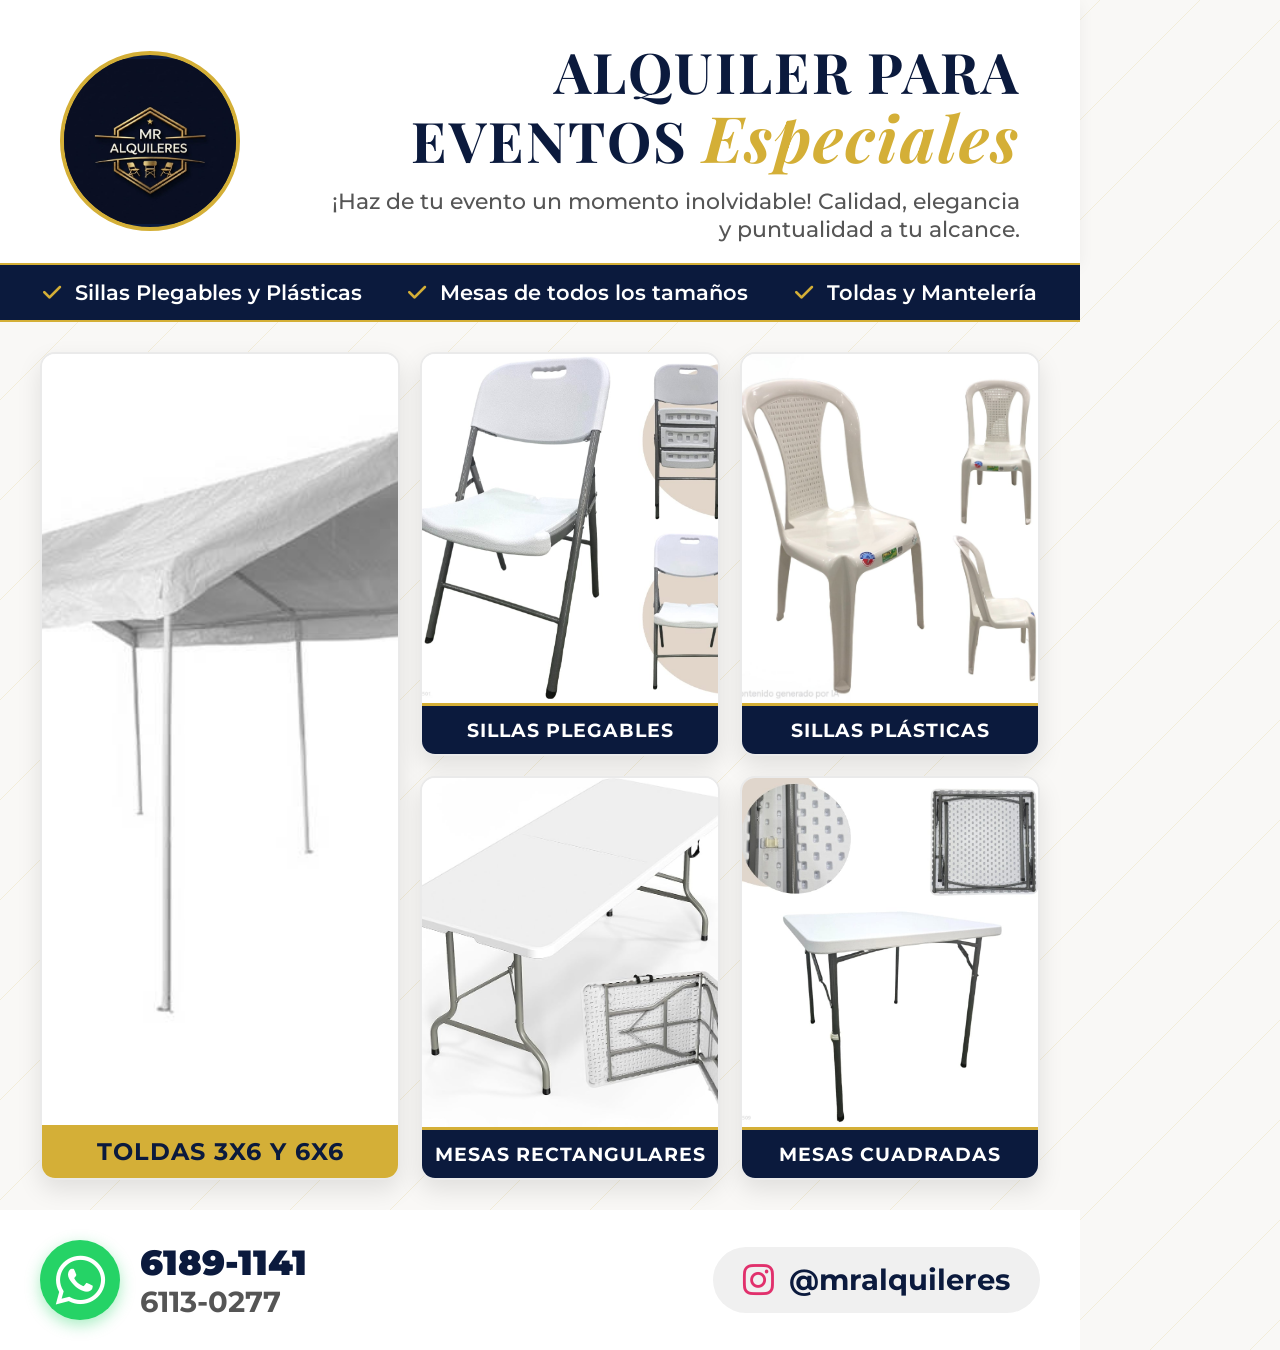
<file: flyer-definitivo.html>
<!DOCTYPE html>
<html lang="es">
<head>
    <meta charset="UTF-8">
    <title>Flyer Limpio</title>
    <link rel="stylesheet" href="https://cdnjs.cloudflare.com/ajax/libs/font-awesome/6.4.0/css/all.min.css">
    <link href="https://fonts.googleapis.com/css2?family=Playfair+Display:ital,wght@0,700;1,700&family=Montserrat:wght@400;600;700;900&display=swap" rel="stylesheet">
    <style>
        * { margin: 0; padding: 0; box-sizing: border-box; }
        
        :root {
            --navy: #0B1A3D;
            --gold: #D4AF37;
            --bg: #F9F8F6;
        }

        body { 
            font-family: 'Montserrat', sans-serif;
            width: 1080px; height: 1350px;
            background-color: var(--bg);
            background-image: url('data:image/svg+xml;utf8,<svg width="100" height="100" xmlns="http://www.w3.org/2000/svg"><path d="M0 100 L100 0" stroke="%23D4AF37" stroke-width="0.5" opacity="0.3"/></svg>');
            position: relative;
            display: flex; flex-direction: column;
            overflow: hidden;
        }

        /* Top Header */
        .header {
            text-align: center;
            padding: 40px 60px 20px;
            display: flex;
            align-items: center;
            justify-content: space-between;
            background: white;
            box-shadow: 0 4px 15px rgba(0,0,0,0.05);
            z-index: 10;
        }

        .logo-container {
            width: 180px;
            height: 180px;
            border-radius: 50%;
            background: var(--navy);
            display: flex;
            justify-content: center;
            align-items: center;
            border: 4px solid var(--gold);
            overflow: hidden;
        }

        .logo-container img {
            width: 100%;
            height: 100%;
            object-fit: contain;
        }

        .title-box {
            text-align: right;
            max-width: 700px;
        }

        h1 {
            font-family: 'Playfair Display', serif;
            font-size: 3.5rem;
            color: var(--navy);
            line-height: 1.1;
            text-transform: uppercase;
            letter-spacing: 2px;
        }

        h1 span {
            font-style: italic;
            color: var(--gold);
            text-transform: capitalize;
            font-size: 4rem;
        }

        p.desc {
            font-size: 1.4rem;
            color: #555;
            margin-top: 15px;
            font-weight: 500;
        }

        /* Clean Photo Grid */
        .grid-container {
            flex-grow: 1;
            display: grid;
            grid-template-columns: 1.2fr 1fr 1fr;
            grid-template-rows: repeat(2, 1fr);
            gap: 20px;
            padding: 30px 40px;
        }

        .photo-card {
            background: white;
            border-radius: 15px;
            overflow: hidden;
            box-shadow: 0 10px 25px rgba(0,0,0,0.1);
            position: relative;
            border: 2px solid #eaeaea;
            display: flex;
            flex-direction: column;
        }

        .photo-card img {
            width: 100%;
            height: 100%;
            object-fit: cover;
            flex-grow: 1;
        }

        .photo-label {
            background: var(--navy);
            color: white;
            text-align: center;
            padding: 12px;
            font-size: 1.2rem;
            font-weight: 700;
            text-transform: uppercase;
            letter-spacing: 1px;
            border-top: 3px solid var(--gold);
        }

        /* Grid Placements */
        .item-main {
            grid-column: 1 / 2;
            grid-row: 1 / 3;
        }
        .item-main .photo-label {
            background: var(--gold);
            color: var(--navy);
            font-size: 1.5rem;
            border-top: none;
        }

        .item-2 { grid-column: 2 / 3; grid-row: 1 / 2; }
        .item-3 { grid-column: 3 / 4; grid-row: 1 / 2; }
        .item-4 { grid-column: 2 / 3; grid-row: 2 / 3; }
        .item-5 { grid-column: 3 / 4; grid-row: 2 / 3; }

        /* Services Bar */
        .services-bar {
            background: var(--navy);
            color: white;
            display: flex;
            justify-content: space-around;
            padding: 15px 20px;
            font-size: 1.3rem;
            font-weight: 600;
            border-top: 2px solid var(--gold);
            border-bottom: 2px solid var(--gold);
            z-index: 10;
        }
        .services-bar i { color: var(--gold); margin-right: 8px; }

        /* Footer */
        .footer {
            background: white;
            padding: 30px 40px;
            display: flex;
            justify-content: space-between;
            align-items: center;
            z-index: 10;
        }

        .contact-group {
            display: flex;
            align-items: center;
            gap: 20px;
        }

        .contact-group i {
            background: #25D366;
            color: white;
            width: 80px; height: 80px;
            border-radius: 50%;
            display: flex; align-items: center; justify-content: center;
            font-size: 3.5rem;
            box-shadow: 0 5px 15px rgba(37, 211, 102, 0.4);
        }

        .phones {
            display: flex;
            flex-direction: column;
            font-size: 2.2rem;
            font-weight: 900;
            color: var(--navy);
        }
        .phones span:last-child { color: #555; font-size: 1.8rem; font-weight: 700; }

        .social {
            display: flex;
            align-items: center;
            gap: 15px;
            background: #f0f0f0;
            color: var(--navy);
            padding: 15px 30px;
            border-radius: 40px;
            font-size: 1.8rem;
            font-weight: 700;
        }
        
        .social i {
            color: #E1306C;
            font-size: 2.2rem;
        }

    </style>
</head>
<body>
    
    <div class="header">
        <div class="logo-container">
            <img src="img/logo-nuevo.jpg" alt="MR Alquileres" onerror="this.src='img/logo.jpg'">
        </div>
        <div class="title-box">
            <h1>ALQUILER PARA<br>EVENTOS <span>Especiales</span></h1>
            <p class="desc">¡Haz de tu evento un momento inolvidable! Calidad, elegancia y puntualidad a tu alcance.</p>
        </div>
    </div>

    <div class="services-bar">
        <div><i class="fa-solid fa-check"></i> Sillas Plegables y Plásticas</div>
        <div><i class="fa-solid fa-check"></i> Mesas de todos los tamaños</div>
        <div><i class="fa-solid fa-check"></i> Toldas y Mantelería</div>
    </div>

    <div class="grid-container">
        <!-- Tolda (Imagen Principal más grande) -->
        <div class="photo-card item-main">
            <img src="img/tolda-3x6.jpg" alt="Tolda 3x6" onerror="this.src='img/tolda-6x6metros.jpg'">
            <div class="photo-label">Toldas 3x6 y 6x6</div>
        </div>
        
        <!-- Sillas Plegables -->
        <div class="photo-card item-2">
            <img src="img/sillas-plegables.jpg" alt="Sillas Plegables">
            <div class="photo-label">Sillas Plegables</div>
        </div>

        <!-- Sillas Plásticas -->
        <div class="photo-card item-3">
            <img src="img/sillas-plasticas.jpg" alt="Sillas Plásticas">
            <div class="photo-label">Sillas Plásticas</div>
        </div>

        <!-- Mesas Rectangulares -->
        <div class="photo-card item-4">
            <img src="img/mesas-rectangular.jpg" alt="Mesas">
            <div class="photo-label">Mesas Rectangulares</div>
        </div>

        <!-- Mesas Cuadradas -->
        <div class="photo-card item-5">
            <img src="img/mesas-cuadradas.jpg" alt="Mesas Cuadradas">
            <div class="photo-label">Mesas Cuadradas</div>
        </div>
    </div>

    <div class="footer">
        <div class="contact-group">
            <i class="fa-brands fa-whatsapp"></i>
            <div class="phones">
                <span>6189-1141</span>
                <span>6113-0277</span>
            </div>
        </div>

        <div class="social">
            <i class="fa-brands fa-instagram"></i>
            @mralquileres
        </div>
    </div>

</body>
</html>
</file>
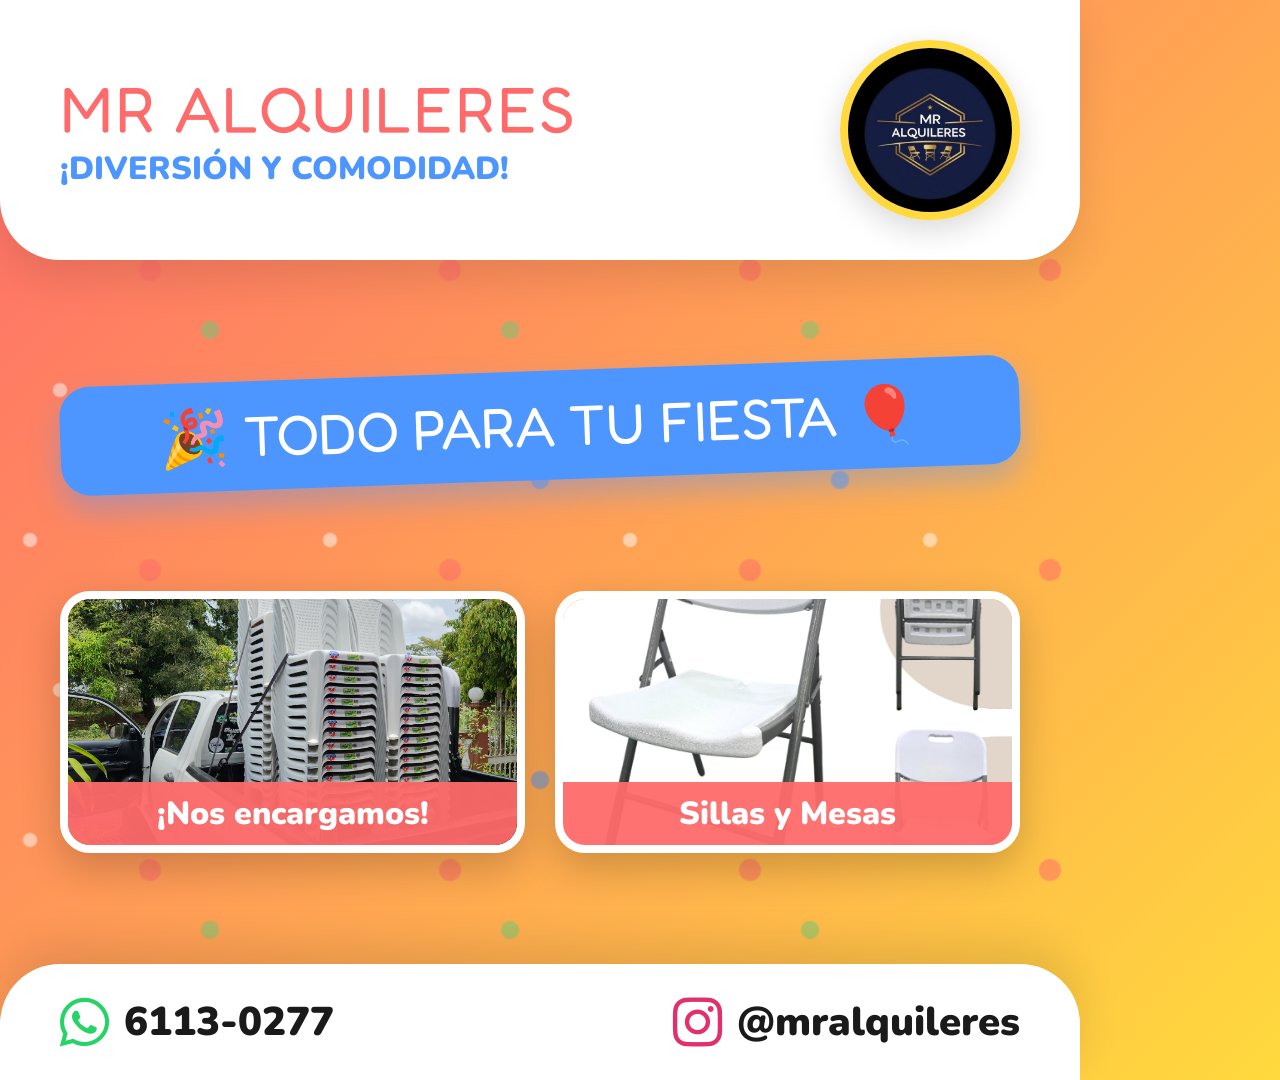
<file: post.html>
<!DOCTYPE html>
<html lang="es">
<head>
    <meta charset="UTF-8">
    <title>Flyer Post</title>
    <link rel="stylesheet" href="https://cdnjs.cloudflare.com/ajax/libs/font-awesome/6.4.0/css/all.min.css">
    <link href="https://fonts.googleapis.com/css2?family=Fredoka+One&family=Nunito:wght@700;900&display=swap" rel="stylesheet">
    <style>
        * { margin: 0; padding: 0; box-sizing: border-box; }
        body { 
            font-family: 'Nunito', sans-serif;
            width: 1080px; height: 1080px;
            background: linear-gradient(135deg, #FF6B6B 0%, #FFD93D 100%);
            position: relative; overflow: hidden;
            display: flex; flex-direction: column; justify-content: space-between;
        }

        /* Confeti */
        body::before {
            content: ''; position: absolute; top: 0; left: 0; right: 0; bottom: 0;
            background-image: 
                radial-gradient(circle at 20% 30%, #fff 6px, transparent 8px),
                radial-gradient(circle at 70% 10%, #6BCB77 8px, transparent 10px),
                radial-gradient(circle at 80% 60%, #4D96FF 8px, transparent 10px),
                radial-gradient(circle at 10% 80%, #fff 6px, transparent 8px),
                radial-gradient(circle at 50% 90%, #FF6B6B 10px, transparent 12px);
            background-size: 300px 300px; opacity: 0.5; z-index: 0;
        }

        .top-section {
            background-color: #ffffff;
            display: flex; align-items: center; justify-content: space-between;
            padding: 40px 60px; border-bottom-left-radius: 60px; border-bottom-right-radius: 60px;
            box-shadow: 0 20px 40px rgba(0,0,0,0.1); z-index: 1;
        }
        
        .header-text { text-align: left; }
        .logo { width: 180px; height: 180px; border-radius: 50%; border: 8px solid #FFD93D; box-shadow: 0 10px 30px rgba(0,0,0,0.15); }
        .title { font-family: 'Fredoka One', cursive; font-size: 4rem; color: #FF6B6B; letter-spacing: 2px; }
        .subtitle { font-size: 2rem; color: #4D96FF; font-weight: 900; }

        .birthday-banner {
            background: #4D96FF; color: #ffffff; text-align: center;
            padding: 20px; font-size: 3.5rem; font-family: 'Fredoka One', cursive;
            box-shadow: 0 15px 30px rgba(77, 150, 255, 0.4);
            margin: 30px 60px; border-radius: 30px; z-index: 2; transform: rotate(-2deg);
        }

        .photo-gallery {
            padding: 0 60px; display: grid; grid-template-columns: repeat(2, 1fr); gap: 30px; z-index: 1; margin-bottom: 30px;
        }
        .photo-item {
            position: relative; border-radius: 30px; overflow: hidden;
            box-shadow: 0 15px 40px rgba(0,0,0,0.2); aspect-ratio: 16/9; border: 8px solid #fff;
        }
        .photo-item img { width: 100%; height: 100%; object-fit: cover; }
        .photo-label {
            position: absolute; bottom: 0; left: 0; right: 0; background: rgba(255, 107, 107, 0.95); color: #fff;
            padding: 10px; text-align: center; font-size: 2rem; font-weight: 900;
        }

        .footer {
            background-color: #ffffff; padding: 30px 60px;
            border-top-left-radius: 60px; border-top-right-radius: 60px; z-index: 1;
            box-shadow: 0 -20px 40px rgba(0,0,0,0.1); display: flex; justify-content: space-between; align-items: center;
        }
        .contact-item { display: flex; align-items: center; gap: 15px; font-size: 2.5rem; font-weight: 900; color: #1a1a1a; }
        .contact-item.wsp i { color: #25D366; font-size: 3.5rem; }
        .contact-item.ig i { color: #E1306C; font-size: 3.5rem; }
    </style>
</head>
<body>
    <div class="top-section">
        <div class="header-text">
            <div class="title">MR ALQUILERES</div>
            <div class="subtitle">¡DIVERSIÓN Y COMODIDAD!</div>
        </div>
        <img src="img/logo.jpg" class="logo">
    </div>
    
    <div class="birthday-banner">🎉 TODO PARA TU FIESTA 🎈</div>
    
    <div class="photo-gallery">
        <div class="photo-item">
            <img src="img/galeria-9.jpg"><div class="photo-label">¡Nos encargamos!</div>
        </div>
        <div class="photo-item">
            <img src="img/sillas-plegables.jpg"><div class="photo-label">Sillas y Mesas</div>
        </div>
    </div>
    
    <div class="footer">
        <div class="contact-item wsp"><i class="fa-brands fa-whatsapp"></i><span>6113-0277</span></div>
        <div class="contact-item ig"><i class="fa-brands fa-instagram"></i><span>@mralquileres</span></div>
    </div>
</body>
</html>
</file>
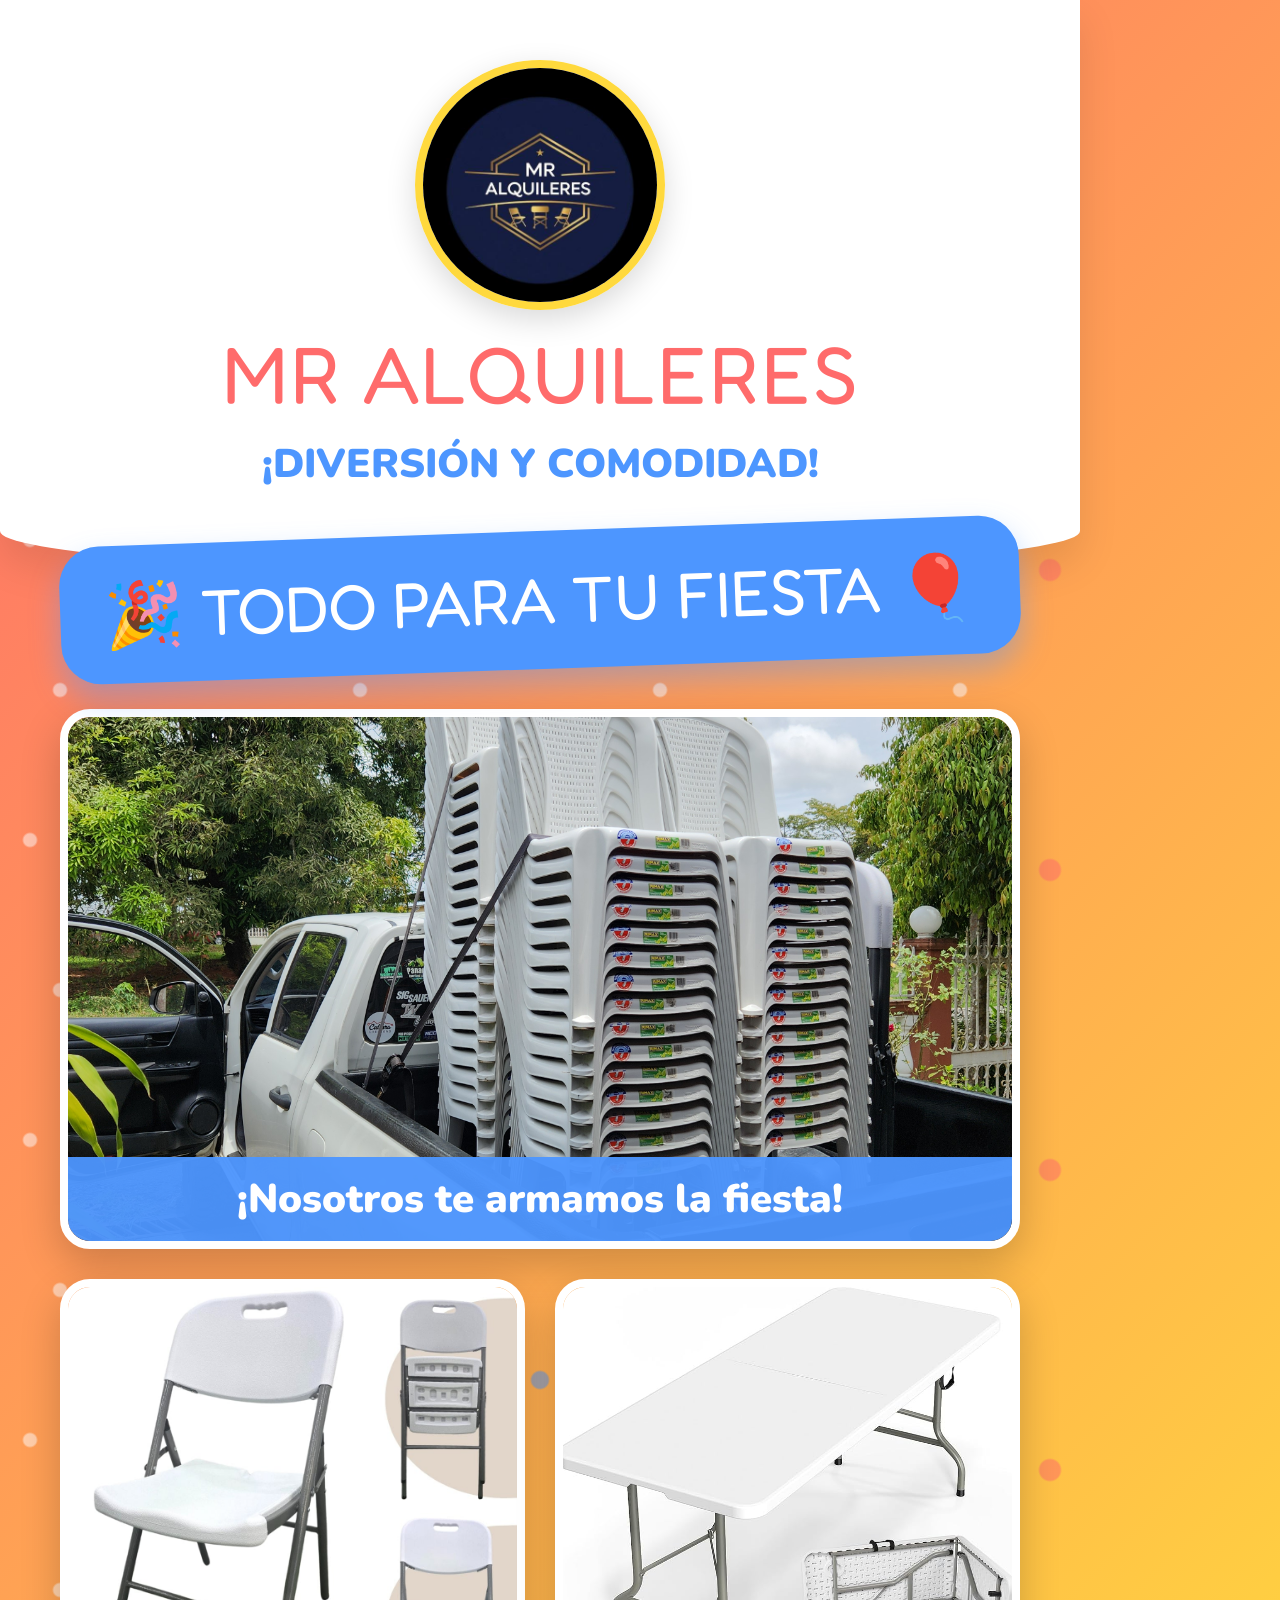
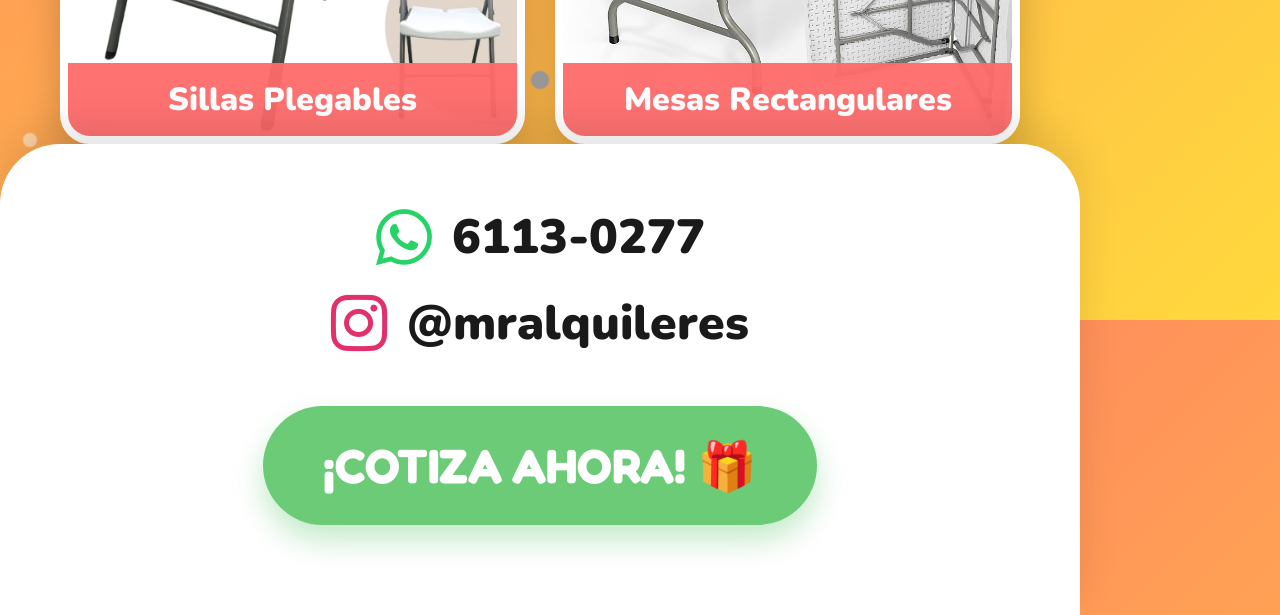
<file: story.html>
<!DOCTYPE html>
<html lang="es">
<head>
    <meta charset="UTF-8">
    <title>Flyer Story</title>
    <link rel="stylesheet" href="https://cdnjs.cloudflare.com/ajax/libs/font-awesome/6.4.0/css/all.min.css">
    <link href="https://fonts.googleapis.com/css2?family=Fredoka+One&family=Nunito:wght@700;900&display=swap" rel="stylesheet">
    <style>
        * { margin: 0; padding: 0; box-sizing: border-box; }
        body { 
            font-family: 'Nunito', sans-serif;
            width: 1080px; height: 1920px;
            background: linear-gradient(135deg, #FF6B6B 0%, #FFD93D 100%);
            position: relative;
            overflow: hidden;
            display: flex; flex-direction: column;
        }

        /* Confeti */
        body::before {
            content: ''; position: absolute; top: 0; left: 0; right: 0; bottom: 0;
            background-image: 
                radial-gradient(circle at 20% 30%, #fff 6px, transparent 8px),
                radial-gradient(circle at 70% 10%, #6BCB77 8px, transparent 10px),
                radial-gradient(circle at 80% 60%, #4D96FF 8px, transparent 10px),
                radial-gradient(circle at 10% 80%, #fff 6px, transparent 8px),
                radial-gradient(circle at 50% 90%, #FF6B6B 10px, transparent 12px);
            background-size: 300px 300px; opacity: 0.5; z-index: 0;
        }

        /* Header */
        .header {
            background-color: #ffffff;
            text-align: center;
            padding: 60px 40px 80px;
            display: flex; flex-direction: column; align-items: center; gap: 15px;
            border-bottom-left-radius: 50% 40px; border-bottom-right-radius: 50% 40px;
            box-shadow: 0 20px 40px rgba(0,0,0,0.1); z-index: 1;
        }
        .logo {
            width: 250px; height: 250px; border-radius: 50%;
            border: 8px solid #FFD93D; object-fit: cover;
            box-shadow: 0 10px 30px rgba(0,0,0,0.15);
        }
        .title { font-family: 'Fredoka One', cursive; font-size: 5rem; color: #FF6B6B; letter-spacing: 2px; }
        .subtitle { font-size: 2.5rem; color: #4D96FF; font-weight: 900; }

        /* Banner */
        .birthday-banner {
            background: #4D96FF; color: #ffffff; text-align: center;
            padding: 30px; font-size: 4rem; font-family: 'Fredoka One', cursive;
            box-shadow: 0 15px 30px rgba(77, 150, 255, 0.4);
            margin: -40px 60px 40px; border-radius: 40px; z-index: 2; transform: rotate(-2deg);
        }

        /* Galeria */
        .photo-gallery {
            padding: 0 60px; display: grid; grid-template-columns: repeat(2, 1fr); gap: 30px; z-index: 1; flex-grow: 1;
        }
        .photo-item {
            position: relative; border-radius: 30px; overflow: hidden;
            box-shadow: 0 15px 40px rgba(0,0,0,0.2); aspect-ratio: 1; border: 8px solid #fff;
        }
        .photo-item img { width: 100%; height: 100%; object-fit: cover; }
        .photo-label {
            position: absolute; bottom: 0; left: 0; right: 0; background: rgba(255, 107, 107, 0.95); color: #fff;
            padding: 15px; text-align: center; font-size: 2rem; font-weight: 900;
        }
        .featured-img { grid-column: span 2; aspect-ratio: 16/9; }
        .featured-img .photo-label { background: rgba(77, 150, 255, 0.95); font-size: 2.5rem; }

        /* Footer */
        .footer {
            background-color: #ffffff; padding: 60px; text-align: center;
            border-top-left-radius: 60px; border-top-right-radius: 60px; z-index: 1;
            box-shadow: 0 -20px 40px rgba(0,0,0,0.1); margin-top: auto;
        }
        .contact-item { display: flex; align-items: center; justify-content: center; gap: 20px; font-size: 3rem; font-weight: 900; color: #1a1a1a; margin-bottom: 20px; }
        .contact-item.wsp i { color: #25D366; font-size: 4rem; }
        .contact-item.ig i { color: #E1306C; font-size: 4rem; }
        .cta-button {
            display: inline-block; background-color: #6BCB77; color: #ffffff;
            padding: 30px 60px; border-radius: 70px; font-weight: 900; font-size: 3rem;
            box-shadow: 0 15px 30px rgba(107, 203, 119, 0.4); font-family: 'Fredoka One', cursive; margin: 30px 0;
        }
    </style>
</head>
<body>
    <div class="header">
        <img src="img/logo.jpg" class="logo">
        <div class="title">MR ALQUILERES</div>
        <div class="subtitle">¡DIVERSIÓN Y COMODIDAD!</div>
    </div>
    <div class="birthday-banner">🎉 TODO PARA TU FIESTA 🎈</div>
    <div class="photo-gallery">
        <div class="photo-item featured-img">
            <img src="img/galeria-9.jpg"><div class="photo-label">¡Nosotros te armamos la fiesta!</div>
        </div>
        <div class="photo-item"><img src="img/sillas-plegables.jpg"><div class="photo-label">Sillas Plegables</div></div>
        <div class="photo-item"><img src="img/mesas-rectangular.jpg"><div class="photo-label">Mesas Rectangulares</div></div>
    </div>
    <div class="footer">
        <div class="contact-item wsp"><i class="fa-brands fa-whatsapp"></i><span>6113-0277</span></div>
        <div class="contact-item ig"><i class="fa-brands fa-instagram"></i><span>@mralquileres</span></div>
        <div class="cta-button">¡COTIZA AHORA! 🎁</div>
    </div>
</body>
</html>
</file>
<file: style.css>
/* Añade esto bien arriba en tu style.css */
html {
    scroll-behavior: smooth;
}

/* --- DISEÑO PREMIUM: DARK & GOLD --- */

/* 1. VARIABLES Y RESET */
:root {
    --primary: #f0a500;
    --primary-hover: #d18f00;
    --bg-main: #051024;
    --bg-nav: #020817;
    --bg-card: rgba(11, 30, 59, 0.4);
    --bg-card-hover: rgba(11, 30, 59, 0.8);
    --text-light: #ffffff;
    --text-muted: #cccccc;
    --text-dark: #051024;
    --wsp-color: #25D366;
    --wsp-hover: #128C7E;
}

* {
    margin: 0;
    padding: 0;
    box-sizing: border-box;
    font-family: 'Inter', 'Segoe UI', 'Arial', sans-serif; /* Fuente más moderna */
}

body {
    font-family: 'Inter', sans-serif;
    background-color: #030712; /* Azul ultra oscuro, casi negro, para que resalten las luces */
    color: var(--text-light);
    line-height: 1.6;
    overflow-x: hidden;
    position: relative;
}

/* Luces difuminadas de fondo (Glows) */
body::before, body::after {
    content: '';
    position: fixed;
    width: 600px;
    height: 600px;
    border-radius: 50%;
    filter: blur(150px);
    z-index: -2;
    animation: floatGlow 20s infinite alternate ease-in-out;
    pointer-events: none;
}

/* Esfera Dorada Arriba a la Derecha */
body::before {
    top: -100px;
    right: -100px;
    background: rgba(240, 165, 0, 0.12); /* Dorado tenue */
}

/* Esfera Azul a la Izquierda abajo */
body::after {
    bottom: -100px;
    left: -100px;
    background: rgba(0, 123, 255, 0.12); /* Azul vibrante tenue */
    animation-delay: -10s;
}

@keyframes floatGlow {
    0% { transform: translate(0, 0) scale(1); }
    100% { transform: translate(-80px, 80px) scale(1.1); }
}

/* Textura sutil de ruido (Noise) */
.noise-overlay {
    position: fixed;
    top: 0;
    left: 0;
    width: 100vw;
    height: 100vh;
    pointer-events: none;
    z-index: -1;
    opacity: 0.04;
    background-image: url('data:image/svg+xml,%3Csvg viewBox="0 0 200 200" xmlns="http://www.w3.org/2000/svg"%3E%3Cfilter id="noiseFilter"%3E%3CfeTurbulence type="fractalNoise" baseFrequency="0.65" numOctaves="3" stitchTiles="stitch"/%3E%3C/filter%3E%3Crect width="100%25" height="100%25" filter="url(%23noiseFilter)"/%3E%3C/svg%3E');
}

.container {
    max-width: 1100px; /* Un poco más ancho */
    margin: 0 auto;
    padding: 20px;
}

/* 2. ENCABEZADO DE LUJO (Glassmorphism) */
header {
    background-color: var(--bg-nav);
    padding: 10px 0;
    border-bottom: 2px solid rgba(240, 165, 0, 0.3);
    position: sticky;
    top: 0;
    z-index: 1000;
    transition: background-color 0.3s ease, border-color 0.3s ease, box-shadow 0.3s ease;
}

.header-scrolled {
    background-color: rgba(2, 8, 23, 0.92);
    backdrop-filter: blur(15px); /* Efecto cristal puro */
    -webkit-backdrop-filter: blur(15px);
    border-bottom: 2px solid var(--primary);
    box-shadow: 0 8px 25px rgba(0,0,0,0.5);
}

.header-content {
    max-width: 100%;
    width: 100%;
    padding: 0 35px;
    display: flex;
    align-items: center;
    justify-content: space-between;
    gap: 20px;
}

.marca-logo {
    text-decoration: none;
    display: flex;
    align-items: center; 
    gap: 14px; 
    transition: transform 0.3s ease;
    flex-shrink: 0;
}

.marca-logo:hover {
    transform: scale(1.02);
}

.logo-img {
    height: 65px;
    width: 65px;
    border-radius: 50%;
    border: 2px solid var(--primary);
    padding: 2px;
    display: block;
    object-fit: cover; 
    background-color: var(--bg-nav); 
    box-shadow: 0 0 12px rgba(240, 165, 0, 0.25);
}

.header-scrolled .logo-img {
    height: 65px;
    width: 65px;
}

.nombre-empresa {
    color: var(--primary);
    font-size: 1.8rem;
    font-weight: 900;
    letter-spacing: 1.5px;
    text-transform: uppercase;
    text-shadow: 0 0 10px rgba(240, 165, 0, 0.35);
    white-space: nowrap;
}

.header-scrolled .nombre-empresa {
    font-size: 1.8rem;
}

nav {
    display: flex;
    align-items: center;
    gap: 4px;
    flex-wrap: wrap;
    justify-content: flex-end;
}

nav a {
    color: var(--text-muted);
    text-decoration: none;
    padding: 6px 10px;
    font-size: 0.98rem;
    font-weight: 500;
    white-space: nowrap;
    transition: color 0.3s, transform 0.3s;
    position: relative;
}

/* Subrayado animado en el menú */
nav a::after {
    content: '';
    position: absolute;
    width: 0;
    height: 2px;
    bottom: -2px;
    left: 10px;
    right: 10px;
    background-color: var(--primary);
    transition: width 0.3s ease;
}

nav a:hover::after,
nav a.active::after {
    width: calc(100% - 20px);
}

nav a.active, nav a:hover {
    color: var(--primary);
}

@media (max-width: 1100px) {
    header .header-content {
        padding: 0 15px;
    }
    .nombre-empresa {
        font-size: 1.5rem;
    }
    nav a {
        padding: 5px 8px;
        font-size: 0.9rem;
    }
}

@media (max-width: 960px) {
    header .header-content {
        padding: 0 15px;
        flex-wrap: wrap;
        justify-content: center;
        gap: 10px;
    }
    .nombre-empresa {
        font-size: 1.5rem;
    }
    nav {
        flex-wrap: wrap;
        justify-content: center;
        gap: 2px;
    }
    nav a {
        font-size: 0.95rem;
        padding: 5px 8px;
    }
}

/* 3. SECCIÓN HERO */
.hero {
    background: linear-gradient(135deg, #0f172a 0%, #020817 100%); /* Fondo más oscuro y elegante en vez de blanco */
    color: var(--text-light);
    padding: 120px 0; 
    position: relative;
}

/* Patrón sutil de fondo para el Hero */
.hero::before {
    content: '';
    position: absolute;
    top: 0; left: 0; right: 0; bottom: 0;
    background-image: radial-gradient(rgba(240, 165, 0, 0.1) 1px, transparent 1px);
    background-size: 30px 30px;
    opacity: 0.5;
    pointer-events: none;
}

.hero-container {
    display: flex;
    align-items: center;
    gap: 50px;
    position: relative;
    z-index: 2;
}

.hero-text {
    flex: 1;
}

.hero h1 {
    color: var(--text-light);
    font-size: 3.5rem;
    line-height: 1.2;
    margin-bottom: 20px;
    font-weight: 800;
}

.hero h1 span {
    color: var(--primary);
}

.hero p {
    color: var(--text-muted);
    font-size: 1.2rem;
    margin-bottom: 30px;
    line-height: 1.6;
}

.hero-image {
    flex: 1;
    display: flex;
    justify-content: center;
    position: relative;
}

/* Efecto de resplandor detrás de la imagen principal */
.hero-image::after {
    content: '';
    position: absolute;
    width: 80%;
    height: 80%;
    background: var(--primary);
    filter: blur(100px);
    opacity: 0.2;
    z-index: -1;
    border-radius: 50%;
}

.btn {
    display: inline-block;
    background-color: var(--primary);
    color: var(--text-dark);
    padding: 15px 35px;
    text-decoration: none;
    border-radius: 30px;
    font-weight: bold;
    font-size: 1.1rem;
    border: 2px solid var(--primary);
    transition: all 0.3s ease;
    box-shadow: 0 10px 20px rgba(240, 165, 0, 0.3);
}

.btn:hover {
    background-color: transparent;
    color: var(--primary);
    box-shadow: 0 10px 30px rgba(240, 165, 0, 0.5);
    transform: translateY(-3px);
}

.hero-img-main {
    width: 100%;
    max-width: 500px;
    height: auto;
    aspect-ratio: 4/5;
    object-fit: cover;
    border-radius: 20px;
    box-shadow: 0 20px 50px rgba(0,0,0,0.5);
    border: 1px solid rgba(255,255,255,0.1);
}

/* 4. CATÁLOGO */
#catalogo {
    margin-top: 100px;
}

h3 {
    text-align: center;
    margin-bottom: 50px;
    font-size: 2.5rem;
    color: var(--primary);
    position: relative;
    display: inline-block;
}

/* Línea decorativa bajo los títulos */
h3::after {
    content: '';
    position: absolute;
    width: 50%;
    height: 3px;
    background-color: var(--primary);
    bottom: -15px;
    left: 25%;
    border-radius: 2px;
}

.titulo-centro {
    text-align: center;
    margin-bottom: 40px;
}

.grid-productos {
    display: flex;
    flex-wrap: wrap;
    justify-content: center;
    gap: 24px;
    max-width: 1200px;
    margin: 0 auto;
}

.grid-productos .tarjeta,
.producto-item {
    flex: 0 1 270px;
    width: 270px;
    height: 485px; /* Altura perfecta sin recortes */
    display: flex;
    flex-direction: column;
    justify-content: space-between;
    cursor: default;
    user-select: none; /* Mantiene la flecha limpia sin cursor de texto */
}

/* Tarjeta Glassmorphism Compacta y Uniforme */
.tarjeta {
    background: var(--bg-card);
    backdrop-filter: blur(10px);
    -webkit-backdrop-filter: blur(10px);
    padding: 18px 15px;
    border-radius: 16px;
    border: 1px solid rgba(255, 255, 255, 0.05);
    text-align: center;
    box-shadow: 0 10px 25px rgba(0,0,0,0.35);
    transition: all 0.35s cubic-bezier(0.175, 0.885, 0.32, 1.275);
    position: relative;
    overflow: hidden;
    box-sizing: border-box;
    cursor: default;
}

.tarjeta::before {
    content: '';
    position: absolute;
    top: 0; left: 0; width: 100%; height: 100%;
    background: linear-gradient(180deg, rgba(255,255,255,0.05) 0%, rgba(255,255,255,0) 100%);
    pointer-events: none;
}

.tarjeta:hover {
    transform: translateY(-8px);
    background: var(--bg-card-hover);
    border-color: rgba(240, 165, 0, 0.3);
    box-shadow: 0 15px 30px rgba(240, 165, 0, 0.15);
}

.foto-producto {
    width: 100%;
    height: 150px;
    object-fit: contain;
    background-color: transparent; 
    border-radius: 10px;
    margin-bottom: 10px;
    transition: transform 0.4s ease;
    display: block;
    filter: drop-shadow(0 3px 8px rgba(0,0,0,0.45));
    flex-shrink: 0;
    cursor: default;
}

.tarjeta:hover .foto-producto {
    transform: scale(1.05);
}

.producto-item h4 {
    color: var(--text-light);
    font-size: 1.12rem;
    font-weight: 700;
    height: 46px;
    margin: 0 0 4px 0;
    display: flex;
    align-items: center;
    justify-content: center;
    line-height: 1.25;
    text-align: center;
    cursor: default;
}

.producto-item p {
    color: var(--text-muted);
    font-size: 0.83rem;
    height: 56px;
    margin: 0 0 6px 0;
    display: flex;
    align-items: center;
    justify-content: center;
    line-height: 1.35;
    text-align: center;
    overflow: visible;
    cursor: default;
}

.precio {
    display: flex;
    align-items: center;
    justify-content: center;
    color: var(--primary);
    font-weight: 800;
    font-size: 1.25rem;
    height: 32px;
    margin: 0 0 10px 0;
    text-shadow: 0 2px 10px rgba(240, 165, 0, 0.2);
    cursor: default;
}

.producto-item .acciones-producto {
    margin-top: auto;
    display: flex;
    flex-direction: column;
    gap: 8px;
}

.btn-wsp {
    display: block;
    background-color: var(--wsp-color);
    color: white;
    text-decoration: none;
    padding: 10px;
    border-radius: 8px;
    font-weight: bold;
    margin-top: 0;
    font-size: 0.92rem;
    transition: all 0.3s ease;
    box-shadow: 0 5px 15px rgba(37, 211, 102, 0.3);
}

.btn-wsp:hover {
    background-color: var(--wsp-hover);
    transform: translateY(-2px);
    box-shadow: 0 8px 20px rgba(37, 211, 102, 0.5);
}

/* 5. LOOP SCROLL GALLERY (MARQUEE INFINITO) */
#galeria {
    margin-top: 100px;
    overflow: hidden; /* Importante para que no haya scroll horizontal general */
}

.scroller {
    max-width: 100vw; /* Ocupar todo el ancho disponible de la pantalla */
    margin-inline: auto; /* Centrar */
    position: relative;
    /* Mascaras para que se difumine a los lados */
    -webkit-mask: linear-gradient(90deg, transparent, white 10%, white 90%, transparent);
    mask: linear-gradient(90deg, transparent, white 10%, white 90%, transparent);
}

.scroller-inner {
    padding-block: 20px;
    display: flex;
    flex-wrap: nowrap; /* Evitar que salten a la siguiente línea */
    gap: 20px; /* Espacio entre imágenes */
    width: max-content; /* El contenedor ocupa lo que sumen todas las imágenes */
}

/* Animación cuando tiene la clase data-animated */
.scroller[data-animated="true"] .scroller-inner {
    animation: scroll 40s linear infinite;
}

/* Pausar la animación al pasar el ratón */
.scroller[data-animated="true"]:hover .scroller-inner {
    animation-play-state: paused;
}

@keyframes scroll {
    to {
        transform: translate(calc(-50% - 10px)); /* -50% mueve la mitad del contenido, -10px es por el gap */
    }
}

.galeria-item {
    width: 250px; /* Ancho fijo para el carrusel */
    height: 300px;
    border-radius: 15px;
    overflow: hidden;
    box-shadow: 0 10px 20px rgba(0,0,0,0.3);
    flex-shrink: 0; /* Evita que las imágenes se encojan */
    border: 2px solid rgba(255,255,255,0.05);
}

.galeria-img {
    width: 100%;
    height: 100%;
    object-fit: cover;
    transition: transform 0.5s ease;
}

.galeria-item:hover .galeria-img {
    transform: scale(1.1);
}

/* 6. FORMULARIO DE CONTACTO */
#cotizar {
    margin-top: 100px;
}

.form-container {
    max-width: 800px;
    margin: 0 auto;
    padding: 40px;
    text-align: left; /* Sobrescribir el text-align center de .tarjeta */
}

.form-grid {
    display: grid;
    grid-template-columns: 1fr 1fr;
    gap: 20px;
}

.input-group {
    margin-bottom: 20px;
}

.input-group label {
    display: block;
    margin-bottom: 8px;
    color: var(--text-muted);
    font-weight: 500;
    font-size: 0.95rem;
}

.input-group input,
.input-group textarea {
    width: 100%;
    padding: 15px;
    background-color: rgba(2, 8, 23, 0.6);
    border: 1px solid rgba(255, 255, 255, 0.1);
    border-radius: 10px;
    color: var(--text-light);
    font-size: 1rem;
    transition: all 0.3s ease;
}

/* Cambiar icono del calendario a blanco para type="date" */
.input-group input[type="date"]::-webkit-calendar-picker-indicator {
    filter: invert(1);
}

.input-group input:focus,
.input-group textarea:focus {
    outline: none;
    border-color: var(--primary);
    box-shadow: 0 0 15px rgba(240, 165, 0, 0.2);
    background-color: rgba(2, 8, 23, 0.9);
}

.btn-submit {
    width: 100%;
    margin-top: 10px;
    cursor: pointer;
    display: flex;
    justify-content: center;
    align-items: center;
    gap: 10px;
}

.form-status {
    text-align: center;
    margin-top: 15px;
    font-weight: bold;
    display: none;
}

.form-status.success {
    display: block;
    color: #25D366;
}

.form-status.error {
    display: block;
    color: #EA4335;
}

/* 7. PIE DE PÁGINA */
footer {
    text-align: center;
    padding: 60px 20px 40px;
    background-color: var(--bg-nav);
    color: var(--text-muted);
    margin-top: 80px;
    border-top: 2px solid rgba(240, 165, 0, 0.3);
    position: relative;
}

.btn-footer-cta {
    margin-top: 25px;
    margin-bottom: 40px;
    font-size: 1.2rem;
    padding: 15px 40px;
}

.redes-sociales {
    display: flex;
    justify-content: center;
    gap: 25px;
    margin: 30px 0;
}

.icono-social {
    color: white;
    font-size: 1.8rem;
    width: 55px;
    height: 55px;
    display: flex;
    align-items: center;
    justify-content: center;
    border-radius: 50%;
    transition: all 0.3s ease;
    border: 2px solid transparent;
}

/* Colores simplificados */
.wsp { background-color: var(--wsp-color); box-shadow: 0 0 15px rgba(37, 211, 102, 0.2); }
.insta { background: linear-gradient(45deg, #f09433 0%, #e6683c 25%, #dc2743 50%, #cc2366 75%, #bc1888 100%); box-shadow: 0 0 15px rgba(220, 39, 67, 0.2); }
.mail { background-color: #EA4335; box-shadow: 0 0 15px rgba(234, 67, 53, 0.2); }

.icono-social:hover {
    transform: translateY(-8px);
    border: 2px solid white;
}
.wsp:hover { box-shadow: 0 10px 25px rgba(37, 211, 102, 0.6); }
.insta:hover { box-shadow: 0 10px 25px rgba(220, 39, 67, 0.6); }
.mail:hover { box-shadow: 0 10px 25px rgba(234, 67, 53, 0.6); }

/* BOTÓN WSP FLOTANTE PREMIUM */
.wsp-flotante {
    position: fixed;
    width: 65px;
    height: 65px;
    bottom: 30px;
    right: 30px;
    background-color: var(--wsp-color);
    color: #fff;
    border-radius: 50%;
    font-size: 35px;
    box-shadow: 0 10px 30px rgba(37, 211, 102, 0.4);
    z-index: 100;
    display: flex;
    align-items: center;
    justify-content: center;
    text-decoration: none;
    transition: all 0.3s cubic-bezier(0.175, 0.885, 0.32, 1.275);
}

.wsp-flotante::before {
    content: '';
    position: absolute;
    width: 100%; height: 100%;
    background-color: var(--wsp-color);
    border-radius: 50%;
    z-index: -1;
    animation: pulse-wsp 2s infinite;
}

@keyframes pulse-wsp {
    0% { transform: scale(1); opacity: 0.8; }
    100% { transform: scale(1.5); opacity: 0; }
}

.wsp-flotante:hover {
    transform: scale(1.1) translateY(-5px);
    background-color: var(--wsp-hover);
}
.wsp-flotante:hover::before {
    animation: none;
}

/* --- ANIMACIONES DE REVELACIÓN (AOS STYLE) --- */
.reveal {
    opacity: 0;
    transform: translateY(50px) scale(0.95);
    transition: all 0.8s cubic-bezier(0.5, 0, 0, 1);
}

.reveal.active {
    opacity: 1;
    transform: translateY(0) scale(1);
}

/* Retrasos escalonados */
.grid-productos .tarjeta:nth-child(1) { transition-delay: 0.1s; }
.grid-productos .tarjeta:nth-child(2) { transition-delay: 0.2s; }
.grid-productos .tarjeta:nth-child(3) { transition-delay: 0.3s; }
.grid-productos .tarjeta:nth-child(4) { transition-delay: 0.4s; }
.grid-productos .tarjeta:nth-child(5) { transition-delay: 0.5s; }
.grid-productos .tarjeta:nth-child(6) { transition-delay: 0.6s; }

@media (prefers-reduced-motion: reduce) {
    .reveal, .scroller-inner { transition: none !important; animation: none !important; opacity: 1 !important; transform: none !important; }
}

/* --- FILTROS CATÁLOGO --- */
.filtros-catalogo {
    display: flex;
    justify-content: center;
    gap: 15px;
    margin-bottom: 40px;
    flex-wrap: wrap;
}

.btn-filtro {
    background: transparent;
    color: var(--text-light);
    border: 1px solid rgba(255, 255, 255, 0.2);
    padding: 8px 20px;
    border-radius: 20px;
    cursor: pointer;
    font-size: 1rem;
    transition: all 0.3s ease;
}

.btn-filtro:hover, .btn-filtro.active {
    background: var(--primary);
    color: var(--text-dark);
    border-color: var(--primary);
    font-weight: bold;
}

.hidden,
.producto-item.hidden {
    display: none !important;
}

/* --- SELECTOR DE CANTIDAD --- */
.acciones-producto {
    display: flex;
    flex-direction: column;
    gap: 10px;
    margin-top: 15px;
}

.selector-cantidad {
    display: flex;
    align-items: center;
    justify-content: center;
    background: rgba(2, 8, 23, 0.6);
    border-radius: 8px;
    border: 1px solid rgba(255, 255, 255, 0.1);
    overflow: hidden;
}

.btn-qty {
    background: transparent;
    color: var(--primary);
    border: none;
    padding: 6px 12px;
    font-size: 1.1rem;
    cursor: pointer;
    transition: background 0.2s;
}

.btn-qty:hover {
    background: rgba(255, 255, 255, 0.1);
}

.input-qty {
    width: 45px;
    text-align: center;
    background: transparent;
    border: none;
    color: var(--text-light);
    font-size: 0.95rem;
    font-weight: bold;
    -moz-appearance: textfield;
}
.input-qty::-webkit-outer-spin-button,
.input-qty::-webkit-inner-spin-button {
    -webkit-appearance: none;
    margin: 0;
}

.btn-add-cart {
    margin-top: 0; 
    cursor: pointer;
    border: none;
    width: 100%;
}

.btn-wsp-directo {
    display: block;
    text-align: center;
    background-color: transparent;
    color: var(--wsp-color);
    border: 1px solid var(--wsp-color);
    text-decoration: none;
    padding: 8px 10px;
    border-radius: 8px;
    font-weight: 600;
    font-size: 0.85rem;
    transition: all 0.3s ease;
    width: 100%;
}

.btn-wsp-directo:hover {
    background-color: var(--wsp-color);
    color: white;
}

/* --- CARRITO FLOTANTE Y MODAL --- */
.carrito-flotante {
    position: fixed;
    bottom: 110px; 
    right: 30px;
    width: 65px;
    height: 65px;
    background-color: var(--primary);
    color: var(--text-dark);
    border-radius: 50%;
    font-size: 25px;
    border: none;
    cursor: pointer;
    box-shadow: 0 10px 30px rgba(240, 165, 0, 0.4);
    z-index: 99;
    display: flex;
    align-items: center;
    justify-content: center;
    transition: transform 0.3s;
}

.carrito-flotante:hover {
    transform: scale(1.1);
}

.carrito-badge {
    position: absolute;
    top: -5px;
    right: -5px;
    background: #EA4335;
    color: white;
    font-size: 0.8rem;
    font-weight: bold;
    width: 24px;
    height: 24px;
    border-radius: 50%;
    display: flex;
    align-items: center;
    justify-content: center;
    border: 2px solid var(--bg-main);
}

/* Modal */
.modal {
    display: none; 
    position: fixed;
    z-index: 1001;
    left: 0;
    top: 0;
    width: 100%;
    height: 100%;
    background-color: rgba(0, 0, 0, 0.7);
    backdrop-filter: blur(5px);
    -webkit-backdrop-filter: blur(5px);
    align-items: center;
    justify-content: center;
}

.modal.show {
    display: flex;
    animation: fadeIn 0.3s ease;
}

@keyframes fadeIn {
    from { opacity: 0; }
    to { opacity: 1; }
}

.modal-content {
    background: var(--bg-nav);
    width: 90%;
    max-width: 500px;
    max-height: 80vh;
    display: flex;
    flex-direction: column;
    padding: 30px;
    position: relative;
    border: 1px solid rgba(240, 165, 0, 0.3);
}

.close-modal {
    position: absolute;
    top: 15px;
    right: 20px;
    color: var(--text-muted);
    font-size: 28px;
    font-weight: bold;
    cursor: pointer;
    transition: color 0.2s;
}

.close-modal:hover {
    color: var(--primary);
}

.carrito-items-container {
    flex: 1;
    overflow-y: auto;
    margin: 20px 0;
    padding-right: 10px;
}

.carrito-items-container::-webkit-scrollbar { width: 6px; }
.carrito-items-container::-webkit-scrollbar-track { background: rgba(255,255,255,0.05); }
.carrito-items-container::-webkit-scrollbar-thumb { background: var(--primary); border-radius: 3px; }

.carrito-item {
    display: flex;
    justify-content: space-between;
    align-items: center;
    padding: 15px 0;
    border-bottom: 1px solid rgba(255,255,255,0.1);
}

.carrito-item-info {
    flex: 1;
}
.carrito-item-title {
    font-weight: bold;
    color: var(--text-light);
    margin-bottom: 5px;
    font-size: 1.1rem;
}
.carrito-item-price {
    color: var(--primary);
    font-size: 0.9rem;
}
.carrito-item-actions {
    display: flex;
    align-items: center;
    gap: 15px;
}
.btn-remove-item {
    background: transparent;
    border: none;
    color: #EA4335;
    cursor: pointer;
    font-size: 1.2rem;
}

.carrito-total {
    display: flex;
    justify-content: space-between;
    align-items: center;
    font-size: 1.2rem;
    margin-bottom: 10px;
    padding-top: 10px;
    border-top: 2px solid rgba(255,255,255,0.1);
}

.nota-transporte {
    font-size: 0.85rem;
    color: var(--text-muted);
    text-align: center;
    margin-bottom: 15px;
    font-style: italic;
}

.btn-enviar-cotizacion:disabled {
    background-color: #555;
    color: #999;
    cursor: not-allowed;
    box-shadow: none;
}

/* --- TESTIMONIOS --- */
#testimonios { margin-top: 100px; }
.grid-testimonios {
    display: grid;
    grid-template-columns: repeat(auto-fit, minmax(300px, 1fr));
    gap: 30px;
}
.tarjeta-testimonio {
    display: flex;
    flex-direction: column;
    justify-content: center;
    align-items: center;
    padding: 30px;
}
.estrellas {
    color: var(--primary);
    font-size: 1.2rem;
    margin-bottom: 15px;
}
.tarjeta-testimonio p {
    font-style: italic;
    margin-bottom: 20px;
    color: var(--text-light);
    line-height: 1.6;
}
.tarjeta-testimonio h5 {
    color: var(--primary);
    font-size: 1.1rem;
    font-weight: 700;
}

/* --- FAQ --- */
#faq { margin-top: 100px; }
.faq-container {
    max-width: 800px;
    margin: 0 auto;
    display: flex;
    flex-direction: column;
    gap: 15px;
}
.faq-item {
    background: var(--bg-card);
    border: 1px solid rgba(255, 255, 255, 0.05);
    border-radius: 12px;
    overflow: hidden;
    transition: all 0.3s ease;
}
.faq-item:hover {
    background: var(--bg-card-hover);
    border-color: rgba(240, 165, 0, 0.3);
}
.faq-question {
    width: 100%;
    text-align: left;
    background: transparent;
    border: none;
    padding: 20px;
    font-size: 1.1rem;
    font-weight: 600;
    color: var(--text-light);
    cursor: pointer;
    display: flex;
    justify-content: space-between;
    align-items: center;
    transition: color 0.3s;
}
.faq-question:hover { color: var(--primary); }
.transition-icon {
    transition: transform 0.3s ease;
    color: var(--primary);
}
.faq-item.active .transition-icon {
    transform: rotate(180deg);
}
.faq-answer {
    max-height: 0;
    overflow: hidden;
    transition: max-height 0.4s ease;
    padding: 0 20px;
}
.faq-item.active .faq-answer {
    max-height: 200px;
    padding: 0 20px 20px 20px;
}
.faq-answer p {
    color: var(--text-muted);
    line-height: 1.6;
    margin: 0;
}

/* --- AJUSTES MÓVIL --- */
@media (max-width: 768px) {
    .hero {
        padding: 80px 0 60px;
    }
    .hero-container {
        flex-direction: column;
        text-align: center;
    }
    .hero h1 {
        font-size: 2.5rem;
    }
    .hero-img-main {
        max-width: 90%;
    }
    .grid-productos {
        grid-template-columns: repeat(2, 1fr);
        gap: 15px;
    }
    .tarjeta {
        padding: 15px;
    }
    .foto-producto {
        height: 150px;
    }
    h3 {
        font-size: 2rem;
    }
}

@media (max-width: 480px) {
    .header-content {
        flex-direction: column;
        gap: 10px;
    }
    nav {
        display: flex;
        flex-wrap: wrap;
        justify-content: center;
        gap: 10px;
    }
    nav a {
        margin: 0 5px;
        font-size: 0.95rem;
    }
    .grid-productos {
        grid-template-columns: 1fr;
    }
    .galeria-item {
        width: 200px;
        height: 250px;
    }
    .form-grid {
        grid-template-columns: 1fr;
    }
    .form-container {
        padding: 25px 15px;
    }
}

/* --- NOTIFICACIONES TOAST --- */
.toast-container {
    position: fixed;
    top: 20px;
    right: 20px;
    z-index: 9999;
    display: flex;
    flex-direction: column;
    gap: 10px;
}

.toast {
    background: rgba(2, 8, 23, 0.9);
    color: var(--text-light);
    padding: 15px 25px;
    border-radius: 10px;
    border-left: 5px solid var(--wsp-color);
    box-shadow: 0 10px 30px rgba(0,0,0,0.5);
    display: flex;
    align-items: center;
    gap: 10px;
    font-weight: 500;
    transform: translateX(120%);
    transition: transform 0.4s cubic-bezier(0.175, 0.885, 0.32, 1.275);
}

.toast.show {
    transform: translateX(0);
}

.toast i {
    color: var(--wsp-color);
    font-size: 1.2rem;
}

/* --- LIGHTBOX GALERÍA --- */
.lightbox {
    display: none;
    position: fixed;
    z-index: 10000;
    left: 0;
    top: 0;
    width: 100%;
    height: 100%;
    background-color: rgba(0, 0, 0, 0.9);
    align-items: center;
    justify-content: center;
    opacity: 0;
    transition: opacity 0.3s ease;
}

.lightbox.show {
    display: flex;
    opacity: 1;
}

.lightbox-content {
    max-width: 90%;
    max-height: 90vh;
    border-radius: 10px;
    box-shadow: 0 0 30px rgba(0,0,0,0.8);
    transform: scale(0.9);
    transition: transform 0.3s ease;
}

.lightbox.show .lightbox-content {
    transform: scale(1);
}

.lightbox-close {
    position: absolute;
    top: 20px;
    right: 30px;
    color: #fff;
    font-size: 40px;
    font-weight: bold;
    cursor: pointer;
    transition: color 0.3s;
}

.lightbox-close:hover {
    color: var(--primary);
}

.lightbox-prev, .lightbox-next {
    position: absolute;
    top: 50%;
    transform: translateY(-50%);
    color: #fff;
    font-size: 40px;
    font-weight: bold;
    cursor: pointer;
    transition: color 0.3s;
    padding: 16px;
    user-select: none;
    z-index: 10001;
}

.lightbox-prev {
    left: 20px;
}

.lightbox-next {
    right: 20px;
}

.lightbox-prev:hover, .lightbox-next:hover {
    color: var(--primary);
}

.galeria-item {
    cursor: pointer;
}

/* ====================================================
   8. CALCULADORA DE EVENTOS INTERACTIVA
   ==================================================== */
.calculadora-card {
    max-width: 1000px;
    margin: 0 auto;
    padding: 35px 30px;
    text-align: left;
}

.calc-grid {
    display: grid;
    grid-template-columns: 1.15fr 0.85fr;
    gap: 35px;
    align-items: stretch;
}

.calc-config {
    display: flex;
    flex-direction: column;
    gap: 22px;
}

.calc-label-header {
    display: flex;
    justify-content: space-between;
    align-items: center;
    margin-bottom: 12px;
}

.calc-label {
    font-size: 1.1rem;
    font-weight: 700;
    color: var(--text-light);
    display: flex;
    align-items: center;
    gap: 8px;
}

.calc-label i {
    color: var(--primary);
}

.calc-badge-val {
    background: linear-gradient(135deg, var(--primary), var(--primary-hover));
    color: var(--text-dark);
    font-weight: 800;
    padding: 6px 16px;
    border-radius: 20px;
    font-size: 1rem;
    box-shadow: 0 4px 12px rgba(240, 165, 0, 0.3);
}

.calc-presets {
    display: flex;
    gap: 8px;
    flex-wrap: wrap;
    margin-bottom: 15px;
}

.btn-preset {
    background: rgba(255, 255, 255, 0.05);
    border: 1px solid rgba(255, 255, 255, 0.15);
    color: var(--text-light);
    padding: 8px 14px;
    border-radius: 8px;
    font-weight: 600;
    font-size: 0.9rem;
    cursor: pointer;
    transition: all 0.2s ease;
}

.btn-preset:hover {
    background: rgba(240, 165, 0, 0.2);
    border-color: var(--primary);
    color: var(--primary);
}

.btn-preset.active {
    background: var(--primary);
    color: var(--text-dark);
    border-color: var(--primary);
    font-weight: 700;
    box-shadow: 0 4px 10px rgba(240, 165, 0, 0.3);
}

.calc-slider-box {
    padding: 10px 0;
    position: relative;
    z-index: 5;
}

.calc-slider {
    -webkit-appearance: none;
    appearance: none;
    width: 100%;
    height: 10px;
    border-radius: 5px;
    background: rgba(255, 255, 255, 0.2);
    outline: none;
    cursor: pointer;
    position: relative;
    z-index: 5;
    touch-action: pan-y;
}

.calc-slider::-webkit-slider-thumb {
    -webkit-appearance: none;
    appearance: none;
    width: 28px;
    height: 28px;
    border-radius: 50%;
    background: var(--primary);
    cursor: grab;
    box-shadow: 0 0 12px rgba(240, 165, 0, 0.9);
    transition: transform 0.15s ease, background-color 0.15s ease;
    position: relative;
    z-index: 6;
}

.calc-slider::-webkit-slider-thumb:active {
    cursor: grabbing;
    transform: scale(1.25);
}

.calc-slider::-webkit-slider-thumb:hover {
    transform: scale(1.15);
    background: #fff;
}

.calc-slider::-moz-range-thumb {
    width: 28px;
    height: 28px;
    border-radius: 50%;
    background: var(--primary);
    cursor: grab;
    border: none;
    box-shadow: 0 0 12px rgba(240, 165, 0, 0.9);
    position: relative;
    z-index: 6;
}

.calc-slider::-moz-range-thumb:active {
    cursor: grabbing;
    transform: scale(1.25);
}

.calc-slider-ticks {
    display: flex;
    justify-content: space-between;
    font-size: 0.75rem;
    color: var(--text-muted);
    margin-top: 8px;
    padding: 0 4px;
}

.calc-options-grid {
    display: grid;
    grid-template-columns: 1fr 1fr;
    gap: 15px;
}

.calc-subheading {
    font-size: 0.95rem;
    font-weight: 600;
    color: var(--primary);
    display: flex;
    align-items: center;
    gap: 6px;
    margin-bottom: 8px;
}

.calc-custom-radios {
    display: flex;
    flex-direction: column;
    gap: 8px;
}

.calc-radio-card {
    display: flex;
    align-items: center;
    background: rgba(2, 8, 23, 0.6);
    border: 1px solid rgba(255, 255, 255, 0.1);
    border-radius: 10px;
    padding: 10px 14px;
    cursor: pointer;
    transition: all 0.25s ease;
}

.calc-radio-card input {
    position: absolute;
    opacity: 0;
    width: 1px;
    height: 1px;
    pointer-events: none;
}

.calc-radio-card.active {
    border-color: var(--primary);
    background: rgba(240, 165, 0, 0.12);
    box-shadow: 0 0 12px rgba(240, 165, 0, 0.15);
}

.calc-radio-text {
    display: flex;
    justify-content: space-between;
    align-items: center;
    width: 100%;
    font-size: 0.9rem;
    pointer-events: none;
}

.calc-radio-text strong {
    color: var(--text-light);
}

.calc-radio-text span {
    color: var(--text-muted);
    font-size: 0.85rem;
}

.calc-extras-grid {
    display: flex;
    flex-direction: column;
    gap: 10px;
}

.calc-checkbox-card {
    display: flex;
    align-items: center;
    gap: 12px;
    background: rgba(2, 8, 23, 0.6);
    border: 1px solid rgba(255, 255, 255, 0.1);
    border-radius: 10px;
    padding: 12px 16px;
    cursor: pointer;
    transition: all 0.25s ease;
}

.calc-checkbox-card.active {
    border-color: rgba(240, 165, 0, 0.4);
    background: rgba(240, 165, 0, 0.08);
}

.calc-checkbox-card input[type="checkbox"] {
    accent-color: var(--primary);
    width: 18px;
    height: 18px;
    cursor: pointer;
}

.calc-extra-info strong {
    display: block;
    font-size: 0.95rem;
    color: var(--text-light);
}

.calc-extra-info span {
    font-size: 0.8rem;
    color: var(--text-muted);
}

/* Panel de Resumen del Paquete */
.calc-resumen {
    background: rgba(2, 8, 23, 0.75);
    border: 1px solid rgba(240, 165, 0, 0.3);
    border-radius: 16px;
    padding: 25px;
    display: flex;
    flex-direction: column;
    justify-content: space-between;
    box-shadow: 0 10px 30px rgba(0, 0, 0, 0.6);
}

.calc-resumen-header {
    display: flex;
    justify-content: space-between;
    align-items: center;
    margin-bottom: 18px;
    border-bottom: 1px solid rgba(255, 255, 255, 0.08);
    padding-bottom: 12px;
}

.calc-resumen-header h4 {
    margin: 0;
    color: var(--text-light);
    font-size: 1.2rem;
    display: flex;
    align-items: center;
    gap: 8px;
}

.badge-recomendado {
    background: rgba(37, 211, 102, 0.15);
    color: var(--wsp-color);
    border: 1px solid var(--wsp-color);
    font-size: 0.75rem;
    font-weight: 700;
    padding: 4px 10px;
    border-radius: 12px;
    text-transform: uppercase;
    letter-spacing: 0.5px;
}

.calc-items-list {
    display: flex;
    flex-direction: column;
    gap: 10px;
    margin-bottom: 20px;
}

.calc-item-row {
    display: flex;
    justify-content: space-between;
    align-items: center;
    background: rgba(255, 255, 255, 0.03);
    padding: 10px 14px;
    border-radius: 8px;
    border-left: 3px solid var(--primary);
    transition: background 0.2s;
}

.calc-item-row:hover {
    background: rgba(255, 255, 255, 0.06);
}

.calc-item-left {
    display: flex;
    align-items: center;
    gap: 10px;
    font-size: 0.95rem;
    color: var(--text-light);
}

.calc-item-left i {
    color: var(--primary);
    font-size: 1.1rem;
    width: 18px;
    text-align: center;
}

.calc-item-price {
    font-weight: 700;
    color: var(--primary);
    font-size: 0.95rem;
}

.calc-total-card {
    background: rgba(240, 165, 0, 0.08);
    border: 1px dashed rgba(240, 165, 0, 0.4);
    border-radius: 12px;
    padding: 15px;
    margin-bottom: 18px;
    text-align: center;
}

.calc-total-row {
    display: flex;
    justify-content: space-between;
    align-items: center;
    font-size: 1.05rem;
    font-weight: 600;
}

.calc-total-row strong {
    font-size: 1.6rem;
    color: var(--primary);
    font-weight: 800;
}

.calc-nota-flete {
    font-size: 0.78rem;
    color: var(--text-muted);
    margin-top: 6px;
}

.calc-actions-box {
    display: flex;
    flex-direction: column;
    gap: 10px;
}

.btn-calc-cart {
    margin-top: 0;
    padding: 12px 20px;
    font-size: 1rem;
}

.btn-calc-wsp-direct {
    padding: 12px 20px;
    font-size: 0.95rem;
}

@media (max-width: 850px) {
    .calc-grid {
        grid-template-columns: 1fr;
        gap: 25px;
    }
    .calculadora-card {
        padding: 25px 18px;
    }
    .calc-options-grid {
        grid-template-columns: 1fr;
    }
}

/* ========================================================
   ESTILOS PARA PÁGINA DE CATÁLOGO Y CTA DESTACADOS
   ======================================================== */

/* Botón "Ver Catálogo Completo" en Inicio */
.ver-mas-catalogo-container {
    text-align: center;
    margin-top: 35px;
}

.btn-ver-todo-catalogo {
    display: inline-flex;
    align-items: center;
    justify-content: center;
    gap: 12px;
    padding: 16px 36px;
    font-size: 1.05rem;
    font-weight: 700;
    color: #fff;
    background: linear-gradient(135deg, var(--primary) 0%, #d48800 100%);
    border-radius: 50px;
    text-decoration: none;
    box-shadow: 0 8px 25px rgba(240, 165, 0, 0.35);
    transition: all 0.3s cubic-bezier(0.4, 0, 0.2, 1);
    border: 1px solid rgba(255, 255, 255, 0.15);
}

.btn-ver-todo-catalogo:hover {
    transform: translateY(-3px) scale(1.02);
    box-shadow: 0 12px 30px rgba(240, 165, 0, 0.5);
    color: #fff;
}

.btn-ver-todo-catalogo i {
    transition: transform 0.3s ease;
}

.btn-ver-todo-catalogo:hover i {
    transform: translateX(4px);
}

/* Hero / Encabezado de la página catalogo.html */
.catalogo-hero {
    padding: 120px 20px 40px;
    text-align: center;
    background: radial-gradient(circle at 50% 30%, rgba(240, 165, 0, 0.08) 0%, transparent 70%);
}

.catalogo-hero h1 {
    font-size: 2.4rem;
    margin-bottom: 12px;
    color: #fff;
}

.catalogo-hero p {
    color: var(--text-muted);
    max-width: 650px;
    margin: 0 auto 30px;
    font-size: 1.05rem;
}

/* Barra de Búsqueda */
.buscador-container {
    max-width: 550px;
    margin: 0 auto 25px;
    position: relative;
}

.buscador-box {
    display: flex;
    align-items: center;
    background: rgba(255, 255, 255, 0.06);
    border: 1px solid rgba(240, 165, 0, 0.35);
    border-radius: 50px;
    padding: 6px 18px;
    transition: all 0.3s ease;
    backdrop-filter: blur(10px);
}

.buscador-box:focus-within {
    border-color: var(--primary);
    box-shadow: 0 0 15px rgba(240, 165, 0, 0.35);
    background: rgba(255, 255, 255, 0.09);
}

.buscador-box i {
    color: var(--primary);
    font-size: 1.1rem;
    margin-right: 12px;
}

.buscador-input {
    flex: 1;
    background: transparent;
    border: none;
    outline: none;
    color: #fff;
    font-size: 1rem;
    font-family: inherit;
    padding: 8px 0;
}

.buscador-input::placeholder {
    color: rgba(255, 255, 255, 0.45);
}

.buscador-clear {
    background: transparent;
    border: none;
    color: var(--text-muted);
    font-size: 1rem;
    cursor: pointer;
    padding: 5px;
    display: none;
}

.buscador-clear:hover {
    color: #fff;
}

/* Contador de resultados */
.catalogo-contador-info {
    text-align: center;
    color: var(--text-muted);
    font-size: 0.9rem;
    margin-bottom: 25px;
}

.catalogo-sin-resultados {
    text-align: center;
    padding: 50px 20px;
    color: var(--text-muted);
    grid-column: 1 / -1;
}

.catalogo-sin-resultados i {
    font-size: 3rem;
    color: var(--primary);
    margin-bottom: 15px;
    opacity: 0.6;
    display: block;
}

/* Banner de Ayuda / WhatsApp en Catálogo */
.catalogo-wsp-banner {
    margin-top: 60px;
    padding: 35px 25px;
    text-align: center;
    background: linear-gradient(135deg, rgba(37, 211, 102, 0.1) 0%, rgba(240, 165, 0, 0.08) 100%);
    border: 1px solid rgba(37, 211, 102, 0.3);
    border-radius: 16px;
}

.catalogo-wsp-banner h4 {
    font-size: 1.3rem;
    color: #fff;
    margin-bottom: 10px;
}

.catalogo-wsp-banner p {
    color: var(--text-muted);
    max-width: 500px;
    margin: 0 auto 20px;
    font-size: 0.95rem;
}
</file>
